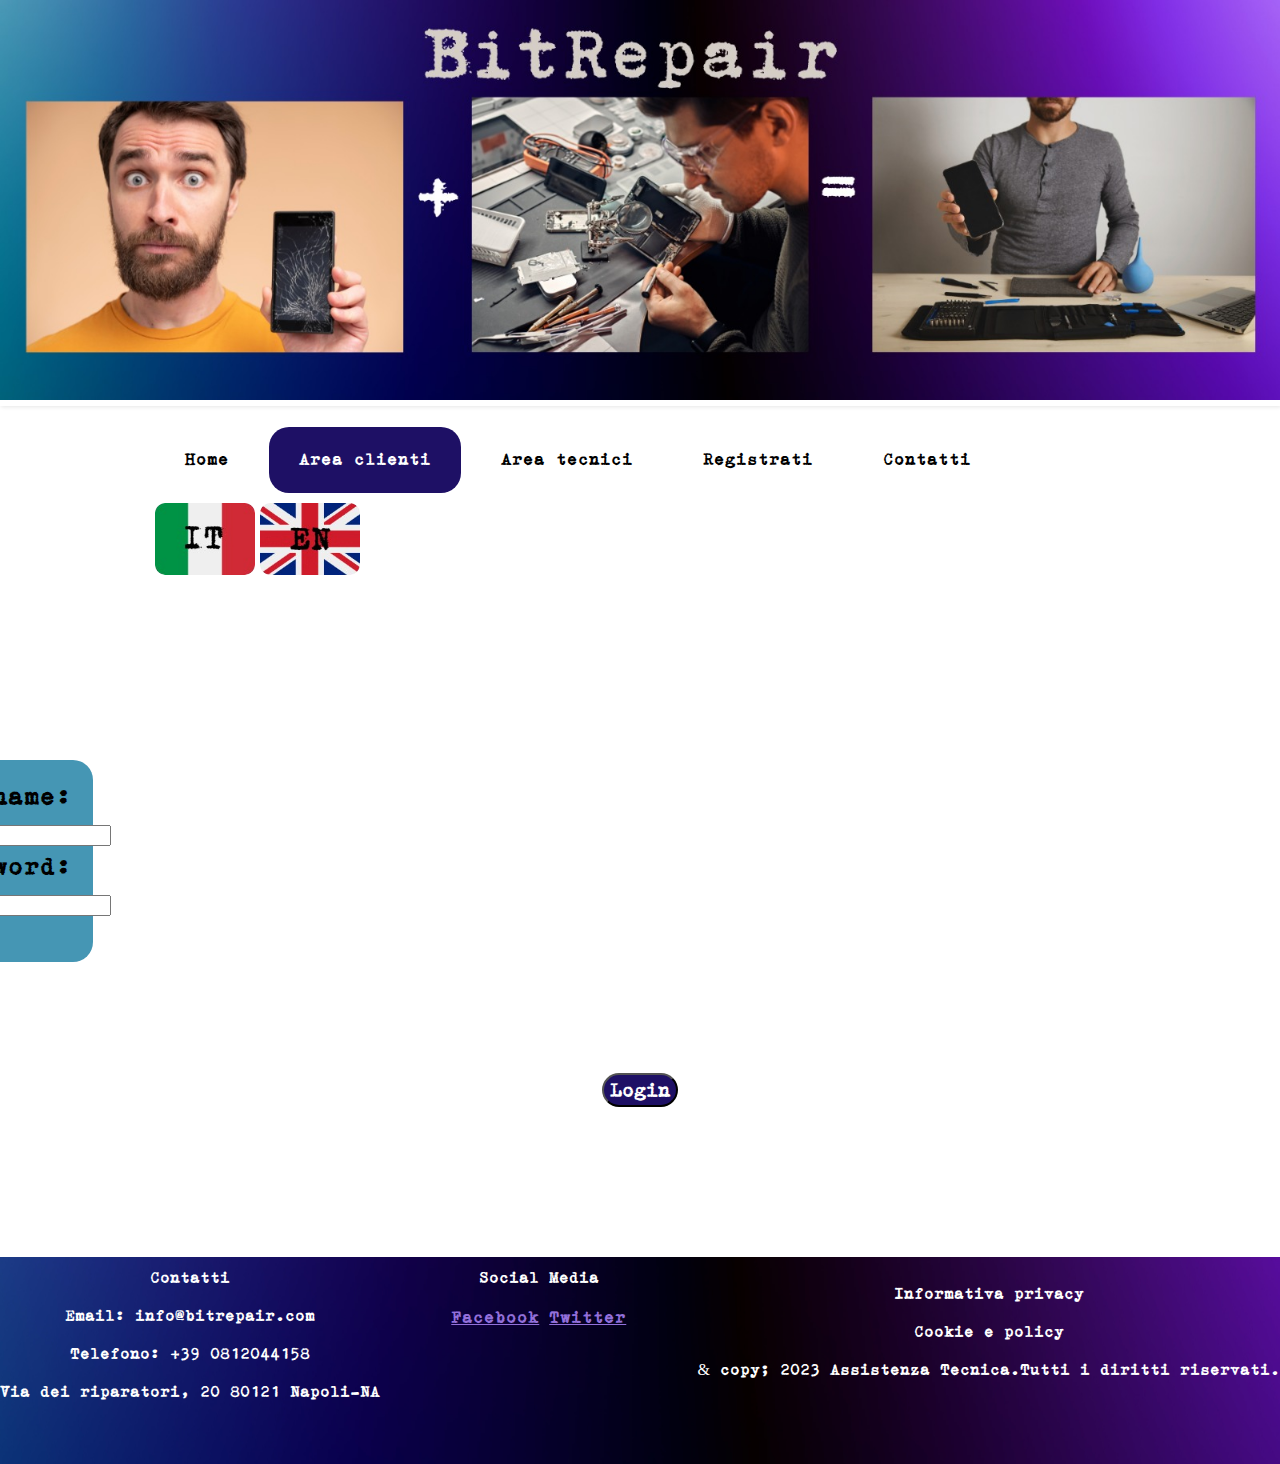
<file: centro assistenza tecnico  11-12/autenticazioneClienti.html>
<!DOCTYPE html>
<html lang="en" xmlns="http://www.w3.org/1999/xhtml">
<head>
    <meta charset="utf-8" />
    <meta name="viewport" content="width=device-width, initial-scale=1.0" />
    <meta name="description" content="una breve descrizione del contenuto pagina" /> <!--metatag descrizione per essere meglio trovato-->
    <meta name="keywords" content="informatica, programmazione, keywords pertinenti" /> <!--metatag per keywords ricerche, spider legge anche il resto del sito-->
    <meta name="author" content="classe di bitcamp" /> <!--autore sito-->
    <meta name="robots" content="index,follow" /> <!--tag che parla direttament:index per essere ndicizzato no index per non essere indicizzati. follow per scandagliare sito nofollow per nno far controllare sito-->
    <meta name="revisit-after" content="7 days" /> <!--ogni quanto devono ripassare spier per news-->
    <meta name="language" content="it" id="language-meta" /> <!--lingua sito-->
    <meta name="generator" content="visual studio" /> <!--sapere come è stato creato sito-->
    <title>Pagina di autenticazione</title> <!--perché2 titoli???-->    
    <link rel="stylesheet" type="text/css" href="StyleSheet1.css">
</head>

<body>

    <!--i vari data-translate-key che vedete su ogni riga, servono solo per la traduzione, non inficiano sul css o sulle function di javascript-->
    <header class="header">

        <a href="homepage.html"> <img src="backNav.jpeg" class="imgNavbar" /> </a>

        <input class="menu-btn" id="menu-btn" type="checkbox" />
        <label class="menu-icon" for="menu-btn">
            <span class="nav-icon"></span>
        </label> <!--for fa riferimento a id input-->

        <ul class="menu">

            <li> <a class="navbarElements" href="homepage.html" data-translate-key="home">Home</a> </li>
            <li> <a class="navbarElements" style="background-color: #1E1065;color:white;" href="autenticazioneClienti.html" data-translate-key="areaClienti"> Area clienti</a> </li>
            <li> <a class="navbarElements" href="autenticazioneTecnici.html" data-translate-key="areaTecnici"> Area tecnici</a> </li>
            <li> <a class="navbarElements" href="gestioneAnagraficaDellaClientela.html" data-translate-key="registrati"> Registrati</a> </li>
            <li> <a class="navbarElements" href="contatti.html" data-translate-key="contatti"> Contatti</a> </li>
            <li class="bandiere" id="language-selector">
                <button class="itCss" data-lang="it"> <img class="buttonImg" src="bandItaliana.jpg" /></button>
                <button class="enCss" data-lang="en"> <img class="buttonImg" src="bandInglese.jpg" /></button>
            </li>
        </ul>

    </header>

    <br />
    <br />
    <br />
    <br />
    <br />
    <br />
    <!-- commentato per manteere vecchio codice
    <div class="container" align="center">

    <h3>LOGIN</h3>
    <div class="form">
        <form id="form">
            <div class="formGroup">
                <label for="username">Username: </label>
                <input type="text" class="form-control" id="username">
            </div>
            <div class="formGroup">
                <label for="password">Password: </label>
                <input type="password" class="form-control" id="password">
            </div>
            <p id="outputLogin"></p>
        </form>
    </div>
    </div>-->
    <div class="bunker">

        <div class="image-block">
            <div>
                <br /><br /><br />
            </div>
            <div>
                
                <div>
                    <form id="form" class="aCT">
                        <div class="formGroup">
                            <label for="username">Username: </label>
                            <input type="text" class="form-control" id="username">
                        </div>
                        <div class="formGroup">
                            <label for="password">Password: </label>
                            <input type="password" class="form-control" id="password">
                        </div>
                        <p id="outputLogin"></p>
                        <p id="output2"></p>

                    </form>
                </div>
                <div>

                </div>
            </div>
        </div>


    </div>

    <div align="center">
        <button class="pulsante" onclick="login()">Login</button>
    </div>

    <footer class="footer">
        <!--c:tolta la classe footerElements-->

        <div class="textFooter">
            <!--c:aggiunta la classe text footer per prova -->
            <h9 class="scritteFooter" data-translate-key="h9"><strong>Contatti</strong></h9> <!--c: cambiato da h4 a h9-->
            <p class="scritteFooter" data-translate-key="p1">Email:info@bitrepair.com</p> <!--cambiati dati nel foote-->
            <p class="scritteFooter" data-translate-key="p2">Telefono: +39 0812044158</p>
            <p class="scritteFooter" data-translate-key="p3">Via  dei riparatori, 20 80121 Napoli-NA</p>

        </div>

        <div class="textFooter">
            <!--c:aggiunta la classe text footer per prova -->
            <h9 class="scritteFooter" data-translate-key="h9bis"><strong>Social Media</strong></h9>
            <p><a href="https://www.facebook.com/BitRepair" style="color:mediumpurple;">Facebook</a> <a href="https://twitter.com/BitRepair" style="color:mediumpurple;">Twitter</a></p>
        </div>
        <div class="bottom-text">
            <p class="scritteFooter" data-translate-key="p5">Informativa privacy</p> <!--c:aggiunto-->
            <p class="scritteFooter" data-translate-key="p6">Cookie e policy</p> <!--c:aggiunto-->
            <p class="scritteFooter" data-translate-key="p7">&copy; 2023 Assistenza Tecnica. Tutti i diritti riservati.</p>
        </div>

    </footer>



    <script>
        const utenti = [
            { username: "admin", password: "admin" },
            { username: "francesco", password: "francesco" },
            { username: "sabrina", password: "sabrina" },
            { username: "corinne", password: "corinne" },
            { username: "luca", password: "luca" },
            { username: "joseph", password: "joseph" },
            { username: "salvatore", password: "salvatore" },
            { username: "franklin", password: "franklin" }
        ];
        function login() {
            const username = document.getElementById("username").value;
            const password = document.getElementById("password").value;
            const utenteTrovato = utenti.find(utente => utente.username === username && utente.password === password);
            const outputLoginElement = document.getElementById("outputLogin");



            if (utenteTrovato) {
                //credenziali corrette, effettua accesso
                outputLoginElement.textContent = translations[document.documentElement.lang].loginSuccess;
                testo = "ciao";
                const testoCodificato = encodeURIComponent(testo);
                const urlDestinazione = "presaInCarico.html?testo=" + testoCodificato;

                setTimeout(function () { window.location.href = urlDestinazione; }, 2000);

            } else {
                // Credenziali errate
                outputLoginElement.innerHTML = translations[document.documentElement.lang].loginError;
                // Aggiungi l'evento click al link "Registrati" in modo sicuro
                const registerLink = outputLoginElement.querySelector('a');
                if (registerLink) {
                    registerLink.addEventListener('click', function (event) {
                        // Implementa l'azione desiderata quando viene cliccato il link "Registrati"
                        // Ad esempio, puoi reindirizzare l'utente alla pagina di registrazione
                        event.preventDefault();
                        window.location.href = "gestioneAnagraficaDellaClientela.html"; // Modifica con l'URL della pagina di registrazione
                    });
                }
            }

        }


        //questo è per tutta la parte delle traduzioni. Inizia qui ....
        // Contenuto delle traduzioni...una volta impostato questo possiamo fare anche più lingue volendo
        const translations = {
            it: {//qui metto tutte le scritte che vanno tradotte, richiamandole con il valore inserito nel data-translate-key
                home: "Home",
                contatti: "Contatti",
                registrati: "Registrati",
                areaClienti: "Area clienti",
                areaTecnici: "Area tecnici",
                h9: "Contatti",
                p1: "Email: info@bitrepair.com",
                p2: "Telefono: +39 0812044158",
                p3: "Via  dei riparatori, 20 80121 Napoli-NA",
                h9bis: "Social Media",
                p5: "Informativa privacy",
                p6: "Cookie e policy",
                p7: "& copy; 2023 Assistenza Tecnica.Tutti i diritti riservati.",
                loginSuccess: "Credenziali corrette!",
                loginError: "Credenziali errate! <p style='display: inline; color: red'><a href='Gestione anagrafica della clientela.html'>Registrati</a></p>",



                // Altri testi in italiano
            },

            en: {//qui richiamo gli stessi data-translate-key di sopra, cambiando il contenuto nella lingua di interesse
                home: "Home",
                contatti: "Contact",
                registrati: "Sign it",
                areaClienti: "Customer area",
                areaTecnici: "Technical Area",
                h9: "Contact",
                p1: "Email: info@bitrepair.com",
                p2: "Telephone: +39 0812044158",
                p3: "Via  dei riparatori, 20 80121 Napoli-NA",
                h9bis: "Social Media",
                p5: "Privacy",
                p6: "Cookie and policy",
                p7: "& copy; 2023 Technical Support. All rights reserved.",
                loginSuccess: "Credentials correct!",
                loginError: "Incorrect credentials! <p style='display: inline; color: red'><a href='Gestione anagrafica della clientela.html'>Sign up</a></p>",

                // Altri testi in inglese
            },
            // Altre lingue se necessario


        };

        // Funzione per cambiare la lingua
        function changeLanguage(lang) {//per ogni class che devo richiamare, va creata una nuova const e quindi una funzione forEach per ogni const,altrimenti non funziona
            const navs = document.querySelectorAll('.navbarElements');
            const elements = document.querySelectorAll('.scritte');
            const footers = document.querySelectorAll('.scritteFooter');

            navs.forEach(nav => {
                const key = nav.getAttribute('data-translate-key');
                nav.innerText = translations[lang][key];
            });

            elements.forEach(element => {
                const key = element.getAttribute('data-translate-key');
                element.innerText = translations[lang][key];
            });
            footers.forEach(footer => {
                const key = footer.getAttribute('data-translate-key');
                footer.innerText = translations[lang][key];
            });

            // Aggiorna l'attributo lang sull'elemento HTML
            document.documentElement.lang = lang;
            // Imposta il cookie con la lingua selezionata
            document.cookie = `language=${lang}`;
        }
        // Inizializza la lingua all'avvio, leggendo il cookie
        const savedLanguage = document.cookie.replace(/(?:(?:^|.*;\s*)language\s*=\s*([^;]*).*$)|^.*$/, '$1');
        changeLanguage(savedLanguage || 'it');

        // Aggiungi un gestore di eventi per il selettore di lingua
        const languageSelector = document.getElementById('language-selector');
        languageSelector.addEventListener('click', (event) => {
            if (event.target.tagName === 'BUTTON') {
                const lang = event.target.getAttribute('data-lang');
                changeLanguage(lang);
            }
        });


    </script>






</body>




</html>
</file>
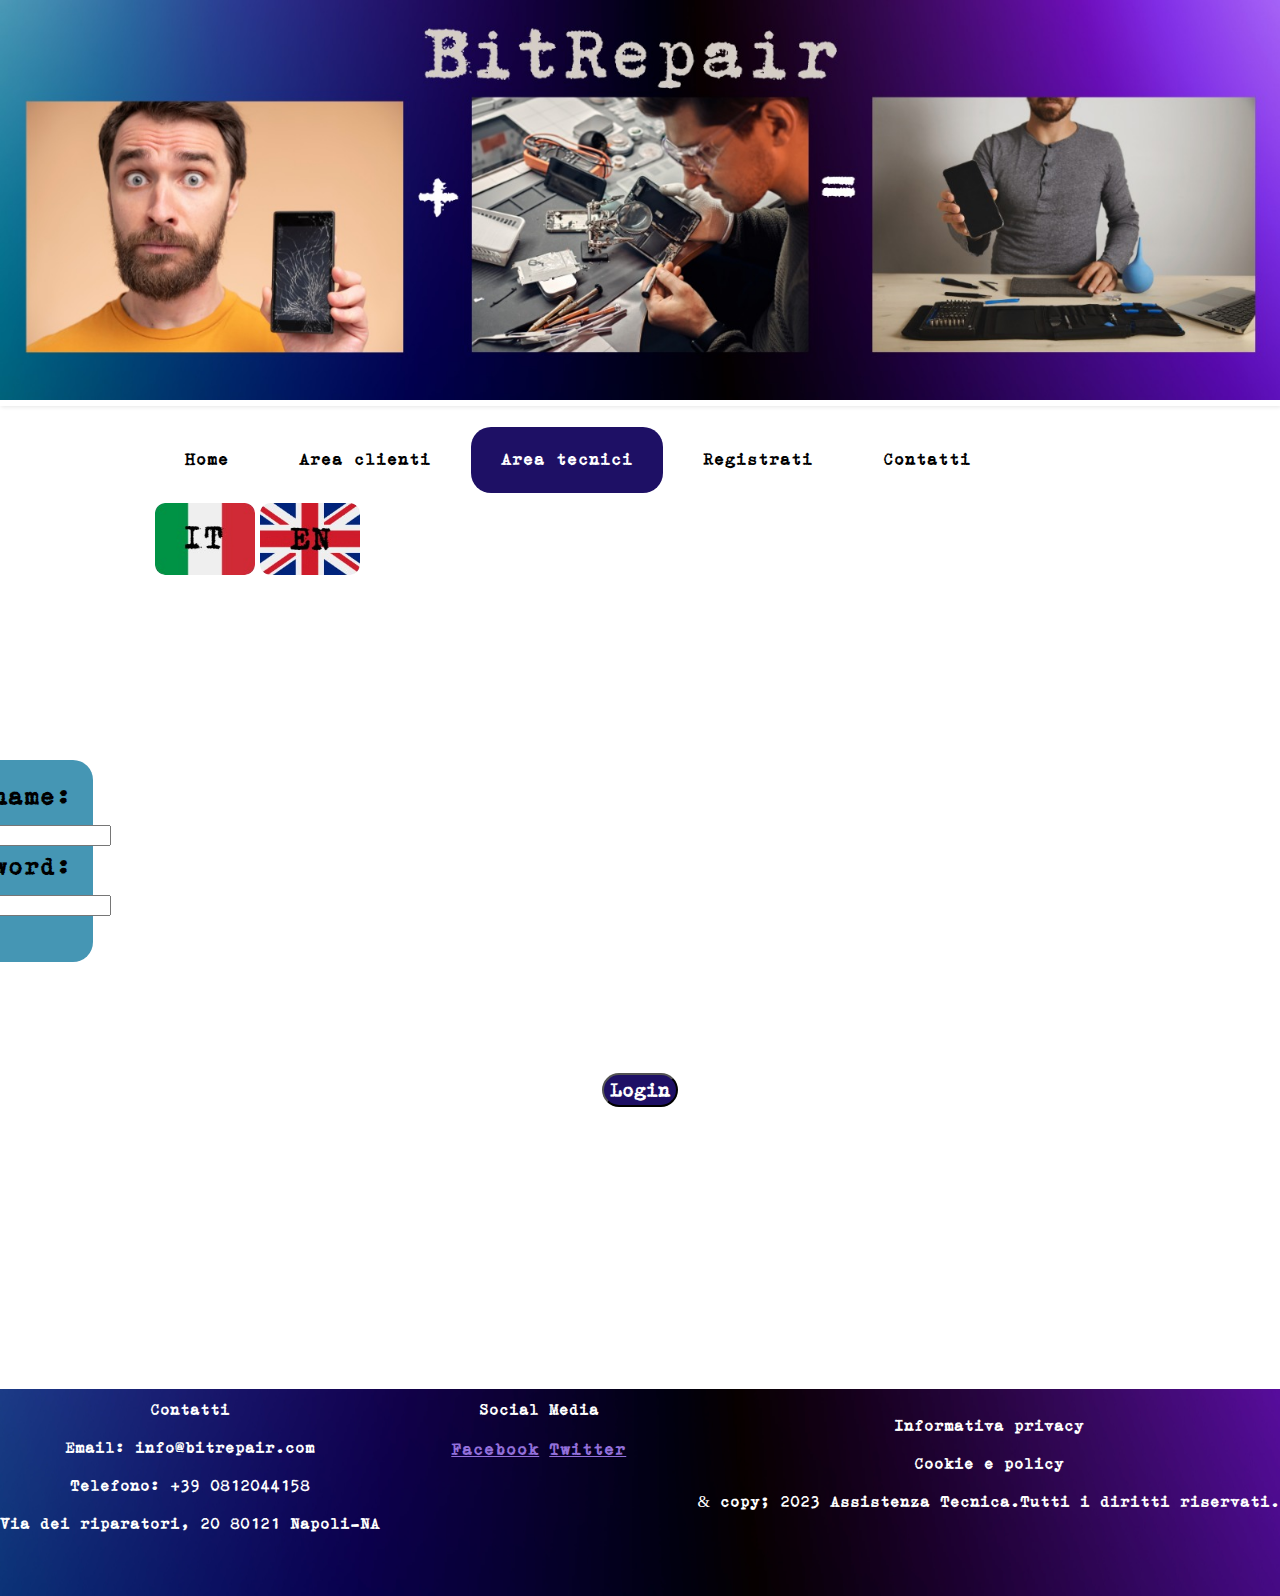
<file: centro assistenza tecnico  11-12/autenticazioneTecnici.html>
<!DOCTYPE html>
<html lang="en" xmlns="http://www.w3.org/1999/xhtml">
<head>
    <meta charset="utf-8" />
    <meta name="viewport" content="width=device-width, initial-scale=1.0" />
    <meta name="description" content="una breve descrizione del contenuto pagina" /> <!--metatag descrizione per essere meglio trovato-->
    <meta name="keywords" content="informatica, programmazione, keywords pertinenti" /> <!--metatag per keywords ricerche, spider legge anche il resto del sito-->
    <meta name="author" content="classe di bitcamp" /> <!--autore sito-->
    <meta name="robots" content="index,follow" /> <!--tag che parla direttament:index per essere ndicizzato no index per non essere indicizzati. follow per scandagliare sito nofollow per nno far controllare sito-->
    <meta name="revisit-after" content="7 days" /> <!--ogni quanto devono ripassare spier per news-->
    <meta name="language" content="it" id="language-meta" /> <!--lingua sito-->
    <meta name="generator" content="visual studio" /> <!--sapere come è stato creato sito-->
    <title>Pagina di autenticazione</title>    
    <link rel="stylesheet" type="text/css" href="StyleSheet1.css">
</head>

<body>



    <!--i vari data-translate-key che vedete su ogni riga, servono solo per la traduzione, non inficiano sul css o sulle function di javascript-->
    <header class="header">

        <a href="homepage.html"> <img src="backNav.jpeg" class="imgNavbar" /> </a>

        <input class="menu-btn" id="menu-btn" type="checkbox" />
        <label class="menu-icon" for="menu-btn">
            <span class="nav-icon"></span>
        </label> <!--for fa riferimento a id input-->

        <ul class="menu">
            <li> <a class="navbarElements" href="homepage.html" data-translate-key="home">Home</a> </li>
            <li> <a class="navbarElements" href="autenticazioneClienti.html" data-translate-key="areaClienti"> Area clienti</a> </li>
            <li> <a class="navbarElements" style="background-color: #1E1065;color:white;" href="autenticazioneTecnici.html" data-translate-key="areaTecnici"> Area tecnici</a> </li>
            <li> <a class="navbarElements" href="gestioneAnagraficaDellaClientela.html" data-translate-key="registrati"> Registrati</a> </li>
            <li> <a class="navbarElements" href="contatti.html" data-translate-key="contatti"> Contatti</a> </li>
            <li class="bandiere" id="language-selector">
                <button class="itCss" data-lang="it"> <img class="buttonImg" src="bandItaliana.jpg" /></button>
                <button class="enCss" data-lang="en"> <img class="buttonImg" src="bandInglese.jpg" /></button>
            </li>
        </ul>

    </header>

    <br />
    <br />
    <br />
    <br />
    <br />
    <br />

    <!--<div class="container">     Sabrina 10 dicembre:metto la vecchia impostazione come commento in modo che non me lo trovo cancellato 
                                     nel caso serve tornare come prima....   
        <h3>LOGIN</h3>
        <div class="form">
            <form id="form">
                <div class="formGroup">
                    <label for="username">Username: </label>
                    <input type="text" class="form-control" id="username">
                </div>
                <div class="formGroup">
                    <label for="password">Password: </label>
                    <input type="password" class="form-control" id="password">
                </div>
                <p id="outputLogin"></p>
                <p id="output2"></p>

            </form>-->
    
    <div class="bunker">
        
        <div class="image-block">
            <div> 
                <br/><br /><br />
            </div>
            <div>
                
                <div>
                    <form id="form" class="aCT">
                        <div class="formGroup">
                            <label for="username">Username: </label>
                            <input type="text" class="form-control" id="username">
                        </div>
                        <div class="formGroup">
                            <label for="password">Password: </label>
                            <input type="password" class="form-control" id="password">
                        </div>
                        <p id="outputLogin"></p>
                        <p id="output2"></p>

                    </form>
                </div>
                <div>

                </div>
            </div>
    </div>


    </div>
    
    <div align="center">
        <button class="pulsante" onclick="login()">Login</button>
    </div>

    <br />
    <br />
    <br />
    <br />
    <br />
    <br />


    <footer class="footer">
        <!--c:tolta la classe footerElements-->

        <div class="textFooter">
            <!--c:aggiunta la classe text footer per prova -->
            <h9 class="scritteFooter" data-translate-key="h9"><strong>Contatti</strong></h9> <!--c: cambiato da h4 a h9-->
            <p class="scritteFooter" data-translate-key="p1">Email:info@bitrepair.com</p> <!--cambiati dati nel foote-->
            <p class="scritteFooter" data-translate-key="p2">Telefono: +39 0812044158</p>
            <p class="scritteFooter" data-translate-key="p3">Via  dei riparatori, 20 80121 Napoli-NA</p>

        </div>

        <div class="textFooter">
            <!--c:aggiunta la classe text footer per prova -->
            <h9 class="scritteFooter" data-translate-key="h9bis"><strong>Social Media</strong></h9>
            <p><a href="https://www.facebook.com/BitRepair" style="color:mediumpurple;">Facebook</a> <a href="https://twitter.com/BitRepair" style="color:mediumpurple;">Twitter</a></p>
        </div>
        <div class="bottom-text">
            <p class="scritteFooter" data-translate-key="p5">Informativa privacy</p> <!--c:aggiunto-->
            <p class="scritteFooter" data-translate-key="p6">Cookie e policy</p> <!--c:aggiunto-->
            <p class="scritteFooter" data-translate-key="p7">&copy; 2023 Assistenza Tecnica. Tutti i diritti riservati.</p>
        </div>

    </footer>

    <script>
        const tecnici = [
            { username: "admin", password: "admin" },
            { username: "francesco", password: "francesco" },
            { username: "sabrina", password: "sabrina" },
            { username: "corinne", password: "corinne" },
            { username: "luca", password: "luca" },
            { username: "joseph", password: "joseph" },
            { username: "salvatore", password: "salvatore" },
            { username: "franklin", password: "franklin" }
        ];


        function login() {
            const username = document.getElementById("username").value;
            const password = document.getElementById("password").value;
            const utenteTrovato = tecnici.find(utente => utente.username === username && utente.password === password);
            const outputLoginElement = document.getElementById("outputLogin");



            if (utenteTrovato) {
                //credenziali corrette, effettua accesso
                outputLoginElement.textContent = translations[document.documentElement.lang].loginSuccess;

                categoriaUtente = 'tecnico'; // variabile che identifica la tipologia di user che ha effettuato l'accesso
                // se tecnico la pagina2 mostrera' se cliente invece mostrera' quello che puo' vedere il cliente
                var arraiUtenti = new Array;
                arraiUtenti.push(username);
                testo = arraiUtenti.toString()
                const testoCodificato = encodeURIComponent(testo);// mettere cosa vogliamo passare all'altra pagina

                const urlDestinazione = "gestioneRiparazioni.html?testo=" + testoCodificato;

                setTimeout(function () { window.location.href = urlDestinazione; }, 2000);



            } else {
                // Credenziali errate
                outputLoginElement.innerHTML = translations[document.documentElement.lang].loginError;
                // Aggiungi l'evento click al link "Registrati" in modo sicuro
                const registerLink = outputLoginElement.querySelector('a');
                if (registerLink) {
                    registerLink.addEventListener('click', function (event) {
                        // Implementa l'azione desiderata quando viene cliccato il link "Registrati"
                        // Ad esempio, puoi reindirizzare l'utente alla pagina di registrazione
                        event.preventDefault();
                        window.location.href = "gestioneAnagraficaDellaClientela.html"; // Modifica con l'URL della pagina di registrazione
                    });
                }
            }
        }


        //questo è per tutta la parte delle traduzioni. Inizia qui ....
        // Contenuto delle traduzioni...una volta impostato questo possiamo fare anche più lingue volendo
        const translations = {
            it: {//qui metto tutte le scritte che vanno tradotte, richiamandole con il valore inserito nel data-translate-key
                home: "Home",
                contatti: "Contatti",
                registrati: "Registrati",
                areaClienti: "Area clienti",
                areaTecnici: "Area tecnici",
                h9: "Contatti",
                p1: "Email: info@bitrepair.com",
                p2: "Telefono: +39 0812044158",
                p3: "Via  dei riparatori, 20 80121 Napoli-NA",
                h9bis: "Social Media",
                p5: "Informativa privacy",
                p6: "Cookie e policy",
                p7: "& copy; 2023 Assistenza Tecnica.Tutti i diritti riservati.",
                loginSuccess: "Credenziali corrette! A breve sarai indirizzato alla pagina web.",
                loginError: "Credenziali errate! <p style='display: inline; color: red'><a href='Gestione anagrafica della clientela.html'>Registrati</a></p>",




                // Altri testi in italiano
            },

            en: {//qui richiamo gli stessi data-translate-key di sopra, cambiando il contenuto nella lingua di interesse
                home: "Home",
                contatti: "Contact",
                registrati: "Sign it",
                areaClienti: "Customer area",
                areaTecnici: "Technical Area",
                h9: "Contact",
                p1: "Email: info@bitrepair.com",
                p2: "Telephone: +39 0812044158",
                p3: "Via  dei riparatori, 20 80121 Napoli-NA",
                h9bis: "Social Media",
                p5: "Privacy",
                p6: "Cookie and policy",
                p7: "& copy; 2023 Technical Support. All rights reserved.",
                loginSuccess: "Credentials correct! You will be redirected to the web page shortly.",
                loginError: "Incorrect credentials! <p style='display: inline; color: red'><a href='Gestione anagrafica della clientela.html'>Sign up</a></p>",

                // Altri testi in inglese
            },
            // Altre lingue se necessario


        };

        // Funzione per cambiare la lingua
        function changeLanguage(lang) {//per ogni class che devo richiamare, va creata una nuova const e quindi una funzione forEach per ogni const,altrimenti non funziona
            const navs = document.querySelectorAll('.navbarElements');
            const elements = document.querySelectorAll('.scritte');
            const footers = document.querySelectorAll('.scritteFooter');

            navs.forEach(nav => {
                const key = nav.getAttribute('data-translate-key');
                nav.innerText = translations[lang][key];
            });

            elements.forEach(element => {
                const key = element.getAttribute('data-translate-key');
                element.innerText = translations[lang][key];
            });
            footers.forEach(footer => {
                const key = footer.getAttribute('data-translate-key');
                footer.innerText = translations[lang][key];
            });

            // Aggiorna l'attributo lang sull'elemento HTML
            document.documentElement.lang = lang;
            // Imposta il cookie con la lingua selezionata
            document.cookie = `language=${lang}`;
        }
        // Inizializza la lingua all'avvio, leggendo il cookie
        const savedLanguage = document.cookie.replace(/(?:(?:^|.*;\s*)language\s*=\s*([^;]*).*$)|^.*$/, '$1');
        changeLanguage(savedLanguage || 'it');

        // Aggiungi un gestore di eventi per il selettore di lingua
        const languageSelector = document.getElementById('language-selector');
        languageSelector.addEventListener('click', (event) => {
            if (event.target.tagName === 'BUTTON') {
                const lang = event.target.getAttribute('data-lang');
                changeLanguage(lang);
            }
        });

    </script>




</body>




</html>
</file>
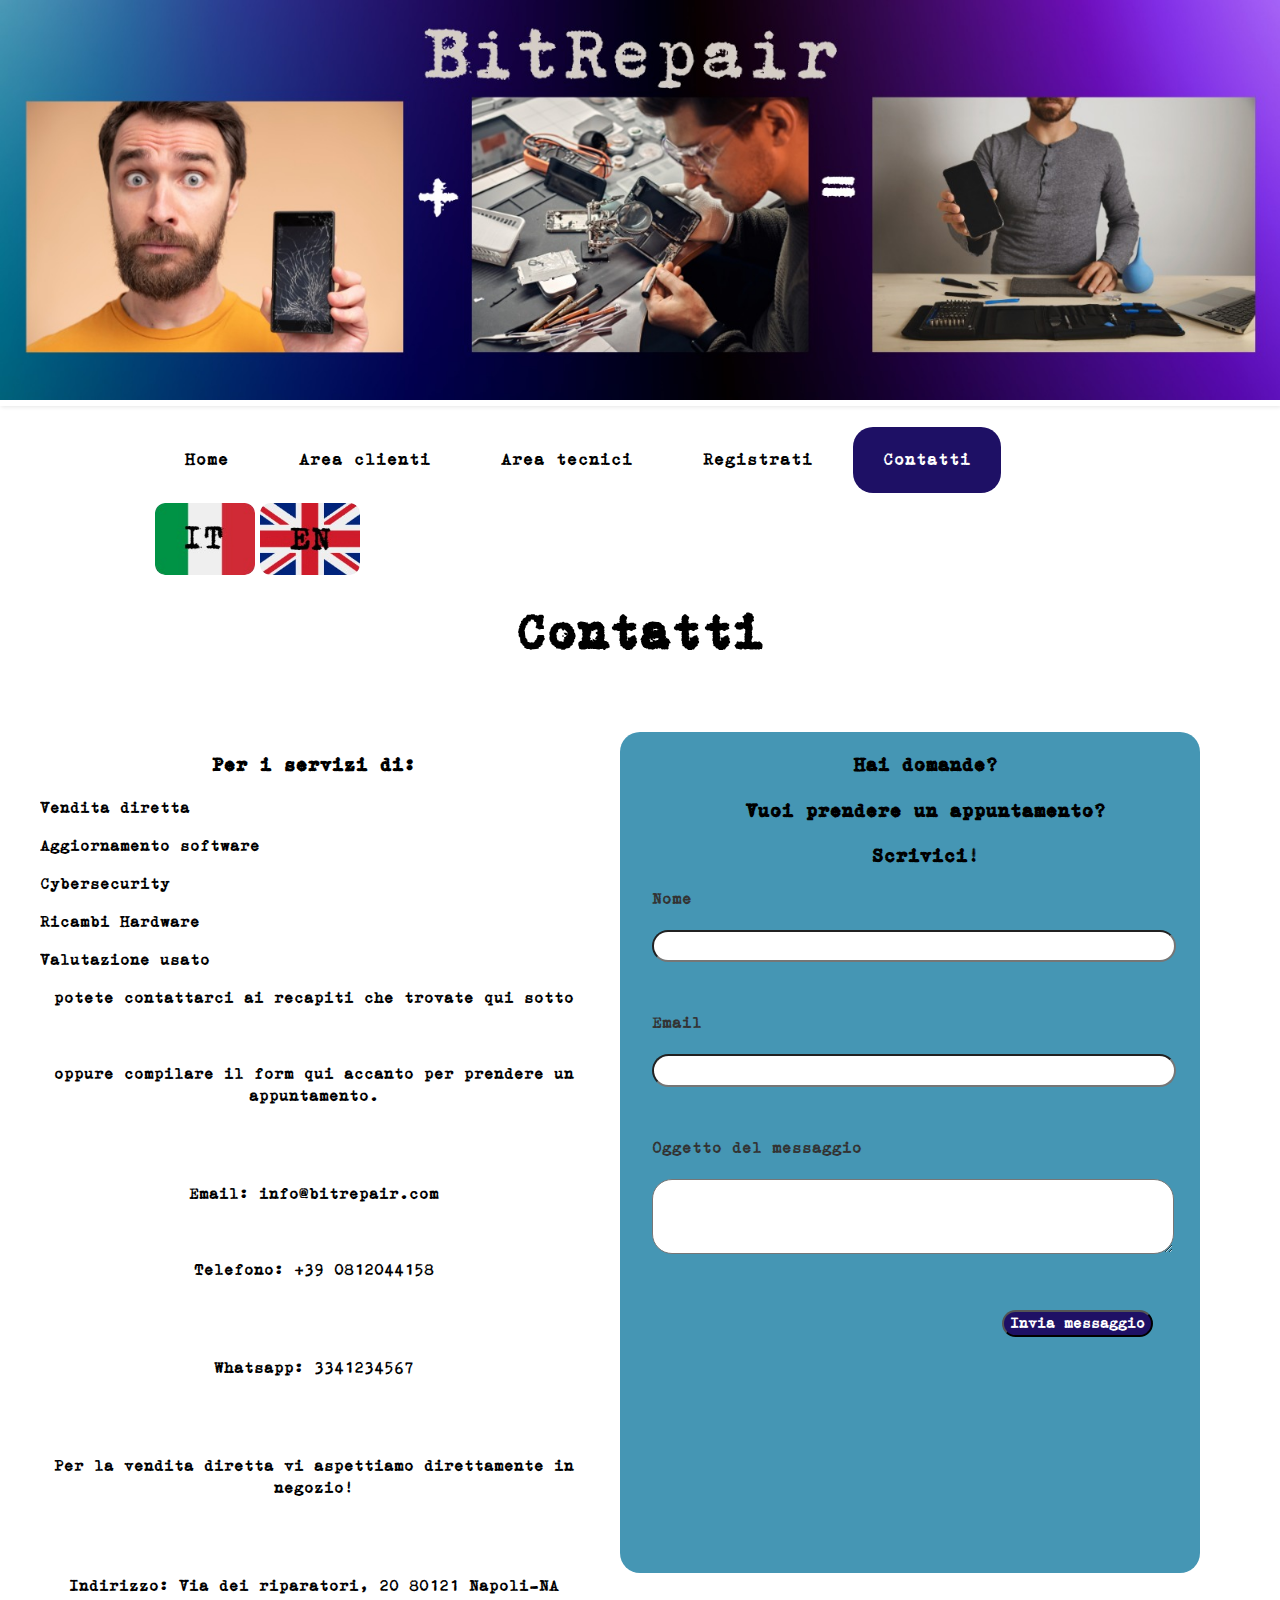
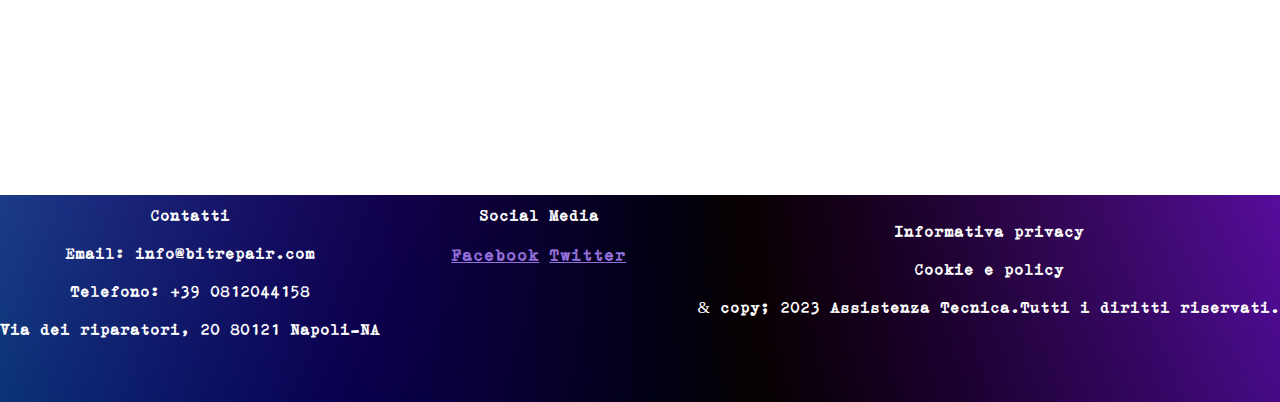
<file: centro assistenza tecnico  11-12/contatti.html>
﻿<!DOCTYPE html>

<html lang="en" xmlns="http://www.w3.org/1999/xhtml">
<head>
    <meta charset="utf-8" />
    <meta name="viewport" content="width=device-width, initial-scale=1.0" />
    <meta name="description" content="una breve descrizione del contenuto pagina" /> <!--metatag descrizione per essere meglio trovato-->
    <meta name="keywords" content="informatica, programmazione, keywords pertinenti" /> <!--metatag per keywords ricerche, spider legge anche il resto del sito-->
    <meta name="author" content="classe di bitcamp" /> <!--autore sito-->
    <meta name="robots" content="index,follow" /> <!--tag che parla direttament:index per essere ndicizzato no index per non essere indicizzati. follow per scandagliare sito nofollow per nno far controllare sito-->
    <meta name="revisit-after" content="7 days" /> <!--ogni quanto devono ripassare spier per news-->
    <meta name="language" content="it" id="language-meta"/> <!--lingua sito-->
    <meta name="generator" content="visual studio" /> <!--sapere come è stato creato sito-->
    <title>Contatti</title>
    <link rel="stylesheet" type="text/css" href="StyleSheet1.css">
</head>
<body>
    <!--i vari data-translate-key che vedete su ogni riga, servono solo per la traduzione, non inficiano sul css o sulle function di javascript-->
    <header class="header">

        <a href="homepage.html"> <img src="backNav.jpeg" class="imgNavbar" /> </a>

        <input class="menu-btn" id="menu-btn" type="checkbox" />
        <label class="menu-icon" for="menu-btn">
            <span class="nav-icon"></span>
        </label> <!--for fa riferimento a id input-->

        <ul class="menu">
            <li> <a class="navbarElements" href="homepage.html" data-translate-key="home">Home</a> </li>
            <li> <a class="navbarElements" href="autenticazioneClienti.html" data-translate-key="areaClienti"> Area clienti</a> </li>
            <li> <a class="navbarElements" href="autenticazioneTecnici.html" data-translate-key="areaTecnici"> Area tecnici</a> </li>
            <li> <a class="navbarElements" href="gestioneAnagraficaDellaClientela.html" data-translate-key="registrati"> Registrati</a> </li>
            <li> <a class="navbarElements" style="background-color: #1E1065;color:white;" href="contatti.html" data-translate-key="contatti"> Contatti</a> </li>
            <li class="bandiere" id="language-selector">
                <button class="itCss" data-lang="it"> <img class="buttonImg" src="bandItaliana.jpg" /></button>
                <button class="enCss" data-lang="en"> <img class="buttonImg" src="bandInglese.jpg" /></button>
            </li>
        </ul>

    </header>
    <br/><br/>

    <div>
        <h1 style="text-align:center;font-size:50px;" class="scritte" data-translate-key="h1Contatti">Contatti</h1> <!--c:data classe per traduzione-->
    </div>

    <div class="contattiServizi">

        <section class="sectionC">

            <div class="contact-info">
                <h3 class="scritte" data-translate-key="h3Servizi">Per i servizi di:</h3> <!--c:data classe per traduzione-->
                <ul class="ulC">
                    <li class="liC" data-translate-key="liC1"><strong>Vendita diretta;</strong></li> <!--c:data classe per traduzione-->
                    <li class="liC" data-translate-key="liC2"><strong>Aggiornamento software;</strong></li> <!--c:data classe per traduzione-->
                    <li class="liC" data-translate-key="liC3"><strong>Cybersecurity;</strong></li> <!--c:data classe per traduzione-->
                    <li class="liC" data-translate-key="liC4"><strong>Ricambi Hardware;</strong></li> <!--c:data classe per traduzione-->
                    <li class="liC" data-translate-key="liC5"><strong>Valutazione usato;</strong></li> <!--c:data classe per traduzione-->
                </ul>
                <p class="scritte" data-translate-key="pC1"> potete contattarci ai recapiti che trovate qui sotto </p> <!--c:data classe per traduzione-->
                <br />
                <p class="scritte" data-translate-key="pC2"> oppure compilare il form qui accanto per prendere un appuntamento. </p> <!--c:data classe per traduzione-->
                <br />
                <br />


                <p class="scritte" data-translate-key="pC3"> <strong>Email:</strong> info@bitrepair.com </p> <br /> <!--c:data classe per traduzione-->
                <p class="scritte" data-translate-key="pC4"> <strong>Telefono:</strong> +39 0812044158</p><br /><br /> <!--c:data classe per traduzione-->
                <p class="scritte" data-translate-key="pC5">  <strong>Whatsapp:</strong>3341234567 </p><br /><br /> <!--c:data classe per traduzione-->
                <p class="scritte" data-translate-key="pC6"> Per la vendita diretta vi aspettiamo direttamente in negozio!</p> <!--c:data classe per traduzione-->
                <br />
                <br />
                <p class="scritte" data-translate-key="pC7"> <strong>Indirizzo:</strong>Via  dei riparatori, 20 80121 Napoli-NA</p> <!--c:data classe per traduzione-->

            </div>
            <div class="contact-form">
                <h3 class="scritte" data-translate-key="h31">Hai domande?</h3> <!--c:data classe per traduzione-->
                <h3 class="scritte" data-translate-key="h32">Vuoi prendere un appuntamento?</h3> <!--c:data classe per traduzione-->
                <h3 class="scritte" data-translate-key="h33">Scrivici!</h3> <!--c:data classe per traduzione-->
                <form action="process-form.php" method="POST">
                    <label class="labelC" data-translate-key="l1" for="name">Nome:</label>  <!--c:data classe per traduzione-->
                    <input class="inputTextC" type="text" id="name" name="name" required>
                    <br />
                    <label class="labelC" data-translate-key="l2" for="email">Email:</label>  <!--c:data classe per traduzione-->
                    <input class="inputTextC" type="email" id="email" name="email" required>
                    <br />
                    <label class="labelC" data-translate-key="l3" for="message">Oggetto del messaggio:</label>  <!--c:data classe per traduzione-->
                    <textarea class="inputTextC" id="message" name="message" rows="4" required></textarea>
                    <br />
                    <div>
                        <button class="pulsanteC" data-translate-key="pulsanteC" onclick="inviaMessaggio()">Invia Messaggio</button>  <!--c:data classe per traduzione-->
                    </div>
                </form>
            </div>
        </section>
    </div>


    <footer class="footer">
        <!--c:tolta la classe footerElements-->

        <div class="textFooter">
            <!--c:aggiunta la classe text footer per prova -->
            <h9 class="scritteFooter" data-translate-key="h9"><strong>Contatti</strong></h9> <!--c: cambiato da h4 a h9-->
            <p class="scritteFooter" data-translate-key="p1">Email:info@bitrepair.com</p> <!--cambiati dati nel footer-->
            <p class="scritteFooter" data-translate-key="p2">Telefono: +39 0812044158</p>
            <p class="scritteFooter" data-translate-key="p3">Via  dei riparatori, 20 80121 Napoli-NA</p>

        </div>

        <div class="textFooter">
            <!--c:aggiunta la classe text footer per prova -->
            <h9 class="scritteFooter" data-translate-key="h9bis"><strong>Social Media</strong></h9>
            <p><a href="https://www.facebook.com/BitRepair" style="color:mediumpurple;">Facebook</a> <a href="https://twitter.com/BitRepair" style="color:mediumpurple;">Twitter</a></p>
        </div>
        <div class="bottom-text">
            <p class="scritteFooter" data-translate-key="p5">Informativa privacy</p> <!--c:aggiunto-->
            <p class="scritteFooter" data-translate-key="p6">Cookie e policy</p> <!--c:aggiunto-->
            <p class="scritteFooter" data-translate-key="p7">&copy; 2023 Assistenza Tecnica. Tutti i diritti riservati.</p>
        </div>
    </footer>

    <script>

        function inviaMessaggio() {
            var name = document.getElementById("name").value;
            var email = document.getElementById("email").value;
            var message = document.getElementById("message").value;

            console.log(name + email + message);

            if (name === "" || email === "" || message === "") { //obbligo di compilazione dei campi di riparazione e di costo
                alert(translations[document.documentElement.lang].compilaAlert);
                return false; //il modulo non viene inviato
            } else {

                var array = [];


                array.push(name);
                array.push(email);
                array.push(message);

                console.log(array);
                alert(translations[document.documentElement.lang].confermaAlert);


            }
        }
        const translations = {
            it: {//qui metto tutte le scritte che vanno tradotte, richiamandole con il valore inserito nel data-translate-key
                home: "Home",
                contatti: "Contatti",
                registrati: "Registrati",
                areaClienti: "Area clienti",
                areaTecnici: "Area tecnici",
                //fatto da Corinne
                h1Contatti: "Contatti",
                h3Servizi: "Per i servizi di:",
                liC1: "Vendita diretta",
                liC2: "Aggiornamento software",
                liC3: "Cybersecurity",
                liC4: "Ricambi Hardware",
                liC5: "Valutazione usato",
                pC1: "potete contattarci ai recapiti che trovate qui sotto",
                pC2: "oppure compilare il form qui accanto per prendere un appuntamento.",
                pC3: "Email: info@bitrepair.com",
                pC4: "Telefono: +39 0812044158",
                pC5: "Whatsapp: 3341234567",
                pC6: "Per la vendita diretta vi aspettiamo direttamente in negozio!",
                pC7: "Indirizzo: Via  dei riparatori, 20 80121 Napoli-NA",
                h31: "Hai domande?",
                h32: "Vuoi prendere un appuntamento?",
                h33: "Scrivici!",
                l1: "Nome",
                l2: "Email",
                l3: "Oggetto del messaggio",
                pulsanteC: "Invia messaggio",

                //footer
                h9: "Contatti",
                p1: "Email: info@bitrepair.com",
                p2: "Telefono: +39 0812044158",
                p3: "Via  dei riparatori, 20 80121 Napoli-NA",
                h9bis: "Social Media",
                p5: "Informativa privacy",
                p6: "Cookie e policy",
                p7: "& copy; 2023 Assistenza Tecnica.Tutti i diritti riservati.",

                //alert
                compilaAlert: "Compila i campi obbligatori prima di inviare",
                confermaAlert: "Abbiamo ricevuto la tua richiesta. Riceverai una risposta quanto prima!",



                // Altri testi in italiano
            },

            en: {//qui richiamo gli stessi data-translate-key di sopra, cambiando il contenuto nella lingua di interesse
                home: "Home",
                contatti: "Contact",
                registrati: "Sign it",
                areaClienti: "Customer area",
                areaTecnici: "Technical Area",

                //fatto da Corinne
                h1Contatti: "Contacts",
                h3Servizi: "For the services of:",
                liC1: "Direct sales",
                liC2: "Software Update",
                liC3: "Cybersecurity",
                liC4: "Hardware Spare Parts",
                liC5: "Second- hand rating",
                pC1: "you can contact us at the contact information below",
                pC2: "or fill out the form next door to make an appointment.",
                pC3: "Email: info@bitrepair.com",
                pC4: "Telephone: +39 0812044158",
                pC5: "Whatsapp: 3341234567",
                pC6: "For direct sales we are waiting for you directly in the store!",
                pC7: "Address: Via  dei riparatori, 20 80121 Napoli-NA",
                h31: "Do you have any questions?",
                h32: "Do you want to make an appointment?",
                h33: "Write to us!",
                l1: "Name",
                l2: "Email",
                l3: "Message Subject.",
                pulsanteC: "Send message",





                //footer
                h9: "Contact",
                p1: "Email: info@bitrepair.com",
                p2: "Telephone: +39 0812044158",
                p3: "Via  dei riparatori, 20 80121 Napoli-NA",
                h9bis: "Social Media",
                p5: "Privacy",
                p6: "Cookie and policy",
                p7: "& copy; 2023 Technical Support. All rights reserved.",

                //alert
                compilaAlert: "Fill in the mandatory fields before sending",
                confermaAlert: "We have received your request. You will receive a response as soon as possible!!",

                // Altri testi in inglese
            },
            // Altre lingue se necessario


        };


        function changeLanguage(lang) {//per ogni class che devo richiamare, va creata una nuova const e quindi una funzione forEach per ogni const,altrimenti non funziona
            const navs = document.querySelectorAll('.navbarElements');
            const elements = document.querySelectorAll('.scritte');
            const elementsliC = document.querySelectorAll('.liC'); //fatto da Corinne
            const elementspulsanteC = document.querySelectorAll('.pulsanteC') //fatto da Corinne
            const elementslabelC = document.querySelectorAll('.labelC');//fatto da Corinne
            const footers = document.querySelectorAll('.scritteFooter');

            navs.forEach(nav => {
                const key = nav.getAttribute('data-translate-key');
                nav.innerText = translations[lang][key];
            });

            elements.forEach(element => {
                const key = element.getAttribute('data-translate-key');
                element.innerText = translations[lang][key];
            });
            elementsliC.forEach(liC => { //fatto da Corinne
                const key = liC.getAttribute('data-translate-key');
                liC.innerText = translations[lang][key];
            });
            elementspulsanteC.forEach(pulsanteC => { //fatto da Corinne
                const key = pulsanteC.getAttribute('data-translate-key');
                pulsanteC.innerText = translations[lang][key];
            });
            elementslabelC.forEach(labelC => { //fatto da Corinne
                const key = labelC.getAttribute('data-translate-key');
                labelC.innerText = translations[lang][key];
            });
            footers.forEach(footer => {
                const key = footer.getAttribute('data-translate-key');
                footer.innerText = translations[lang][key];
            });

            // Aggiorna l'attributo lang sull'elemento HTML
            document.documentElement.lang = lang;

            // Imposta il cookie con la lingua selezionata
            document.cookie = `language=${lang}`;
        }

        // Inizializza la lingua all'avvio, leggendo il cookie
        const savedLanguage = document.cookie.replace(/(?:(?:^|.*;\s*)language\s*=\s*([^;]*).*$)|^.*$/, '$1');
        changeLanguage(savedLanguage || 'it');

        // Aggiungi un gestore di eventi per il selettore di lingua
        const languageSelector = document.getElementById('language-selector');
        languageSelector.addEventListener('click', (event) => {
            if (event.target.tagName === 'BUTTON') {
                const lang = event.target.getAttribute('data-lang');
                changeLanguage(lang);
            }
        });










    </script>
</body>
</html>
</file>
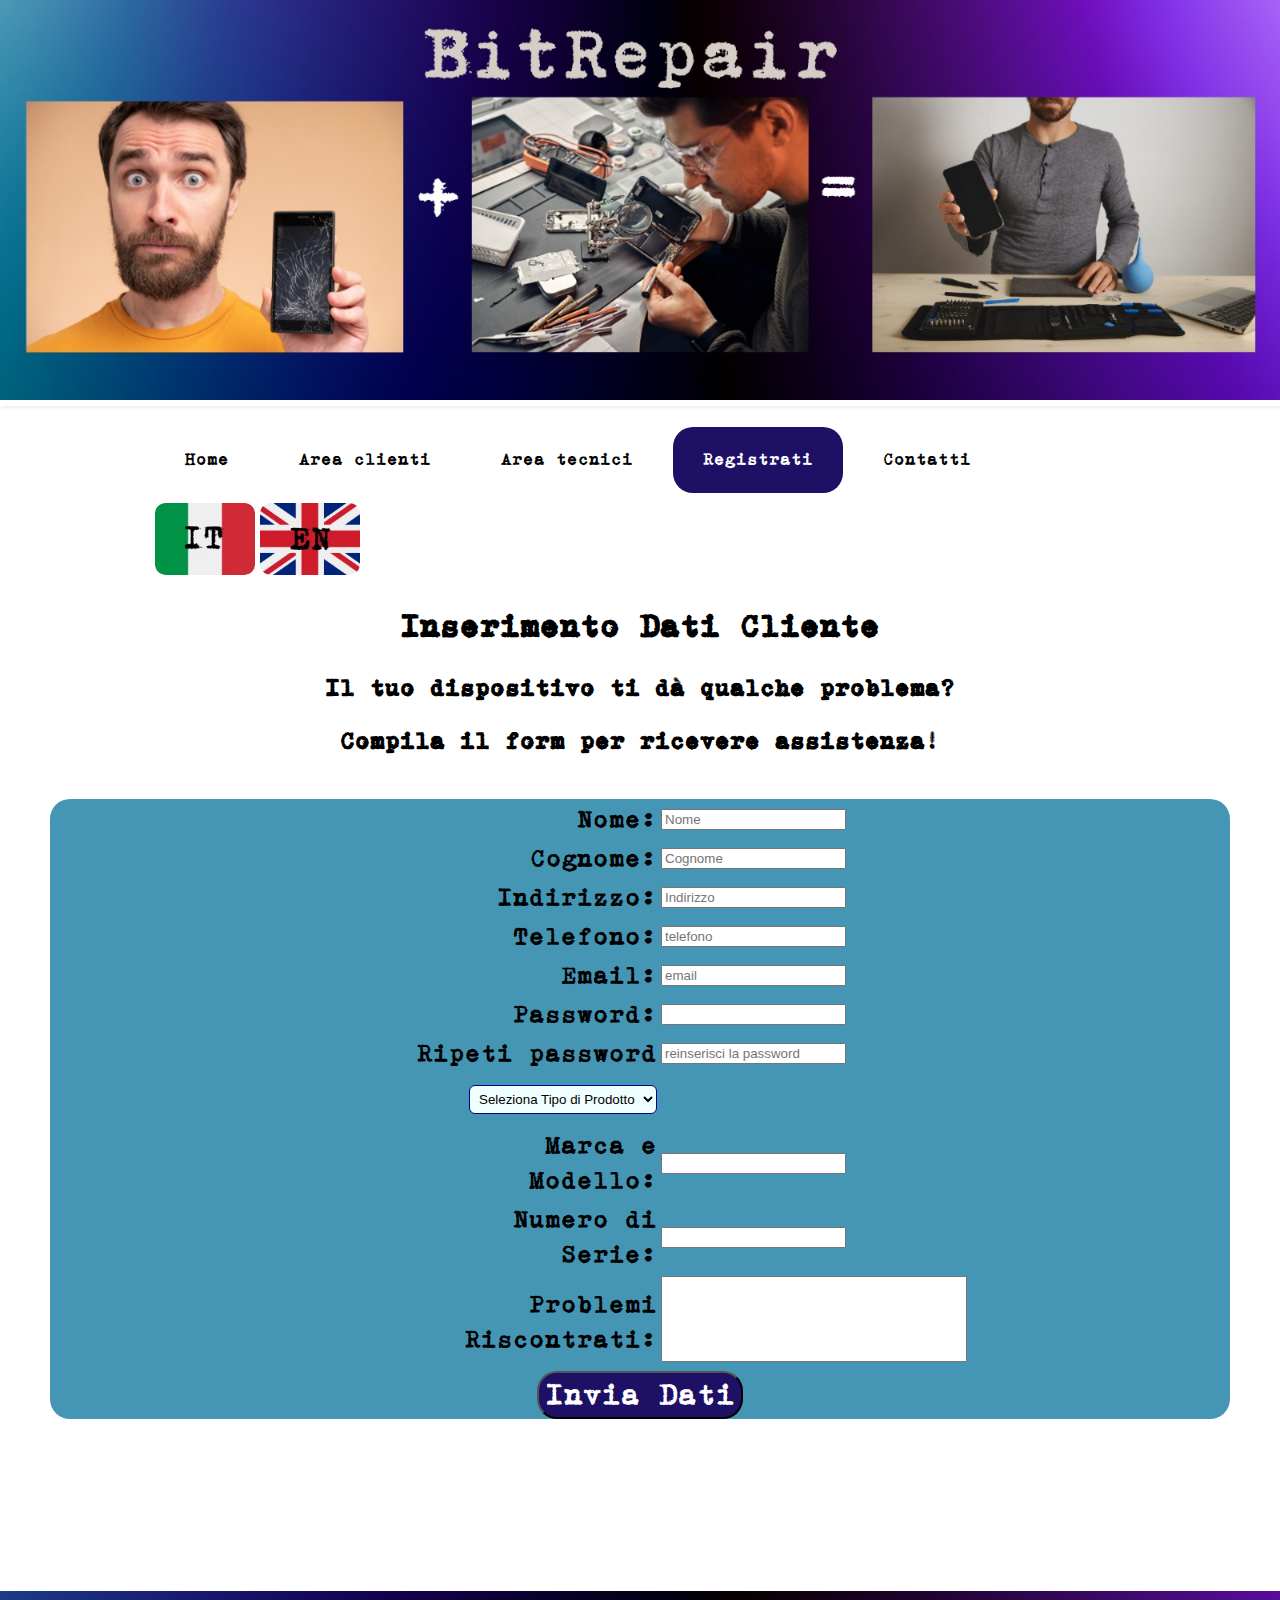
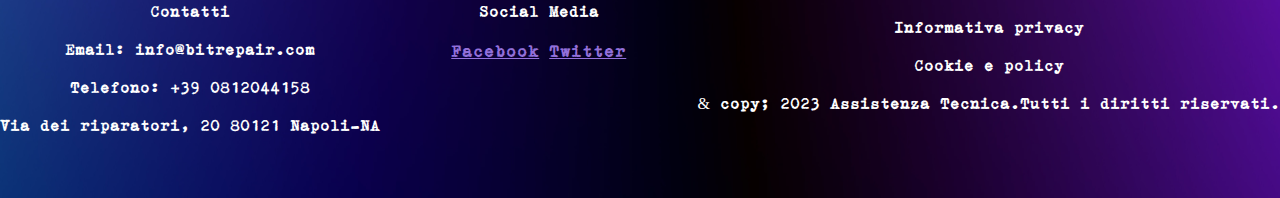
<file: centro assistenza tecnico  11-12/gestioneAnagraficaDellaClientela.html>
﻿<!DOCTYPE html>

<html lang="en" xmlns="http://www.w3.org/1999/xhtml">
<head>
    <meta charset="utf-8" />
    <meta name="viewport" content="width=device-width, initial-scale=1.0" />
    <meta name="description" content="una breve descrizione del contenuto pagina" /> <!--metatag descrizione per essere meglio trovato-->
    <meta name="keywords" content="informatica, programmazione, keywords pertinenti" /> <!--metatag per keywords ricerche, spider legge anche il resto del sito-->
    <meta name="author" content="classe di bitcamp" /> <!--autore sito-->
    <meta name="robots" content="index,follow" /> <!--tag che parla direttament:index per essere ndicizzato no index per non essere indicizzati. follow per scandagliare sito nofollow per nno far controllare sito-->
    <meta name="revisit-after" content="7 days" /> <!--ogni quanto devono ripassare spier per news-->
    <meta name="language" content="it" id="language-meta" /> <!--lingua sito-->
    <meta name="generator" content="visual studio" /> <!--sapere come è stato creato sito-->
    <title>Inserimento dati cliente</title>
    <link rel="stylesheet" type="text/css" href="StyleSheet1.css">
</head>
<body>
    <!--i vari data-translate-key che vedete su ogni riga, servono solo per la traduzione, non inficiano sul css o sulle function di javascript-->
    <header class="header">

        <a href="homepage.html"> <img src="backNav.jpeg" class="imgNavbar" /> </a>

        <input class="menu-btn" id="menu-btn" type="checkbox" />
        <label class="menu-icon" for="menu-btn">
            <span class="nav-icon"></span>
        </label> <!--for fa riferimento a id input-->

        <ul class="menu">

            <li> <a class="navbarElements" href="homepage.html" data-translate-key="home">Home</a> </li>
            <li> <a class="navbarElements" href="autenticazioneClienti.html" data-translate-key="areaClienti"> Area clienti</a> </li>
            <li> <a class="navbarElements" href="autenticazioneTecnici.html" data-translate-key="areaTecnici"> Area tecnici</a> </li>
            <li> <a class="navbarElements" style="background-color: #1E1065;color:white;"href="gestioneAnagraficaDellaClientela.html" data-translate-key="registrati"> Registrati</a> </li>
            <li> <a class="navbarElements" href="contatti.html" data-translate-key="contatti"> Contatti</a> </li>
            <li class="bandiere" id="language-selector">
                <button class="itCss" data-lang="it"> <img class="buttonImg" src="bandItaliana.jpg" /></button>
                <button class="enCss" data-lang="en"> <img class="buttonImg" src="bandInglese.jpg" /></button>
            </li>
        </ul>

    </header>


    <br /><br /><br /><br /><br /><br /><br /><br />
    <div align="center">
        <h1 class="inserimento" data-translate-key="inserimento">Inserimento Dati Cliente</h1> <!--INSERIMENTO DATI CLIENTI-->
        <h2 class="inserimento" data-translate-key="h2"> Il tuo dispositivo ti dà qualche problema? </h2>
        <h2 class="inserimento" data-translate-key="h2bis">Compila il form per ricevere assistenza!</h2>
    </div>
    <br />
    <!--  <div align="center" class="inserimentoClienti">-->
    <form name="invio" class="inserimentoClienti">
        <table style="margin-left: 30%;">
            <tr style="align-items: right inherit;">
                <td style="text-align: right;">
                    <label for="nome" class="form" data-translate-key="nome">Nome:</label>
                </td>
                <td>
                    <input type="text" id="nome" required placeholder="Nome" />
                </td>
            </tr>
            <tr>
                <td style="text-align: right;">
                    <label for="cognome" class="form" data-translate-key="cognome">Cognome:</label>
                </td>
                <td>
                    <input type="text" id="cognome" required placeholder="Cognome" />
                </td>
            </tr>
            <tr>
                <td style="text-align: right;">
                    <label for="indirizzo" class="form" data-translate-key="indirizzo">Indirizzo:</label>
                </td>
                <td>
                    <input type="text" id="indirizzo" required placeholder="Indirizzo" />
                </td>
            </tr>
            <tr>
                <td style="text-align: right;">
                    <label for="telefono" class="form" data-translate-key="telefono">Telefono:</label>
                </td>
                <td>
                    <input type="number" id="telefono" required placeholder="telefono" />
                </td>
            </tr>
            <tr>
                <td style="text-align: right;">
                    <label for="email" class="form" data-translate-key="email">Email:</label>
                </td>
                <td>
                    <input type="email" id="email" required placeholder="email" />
                </td>
            </tr>
            <tr>
                <td style="text-align: right;">
                    <label for="password" class="form" data-translate-key="password">Password:</label>
                </td>
                <td>
                    <input type="password" id="password" required />
                </td>
            </tr>
            <tr>
                <td style="text-align: right; width: 250px;">
                    <label for="passwordconferma" class="form" data-translate-key="ripetipassword">Ripeti Password:</label>
                </td>
                <td>
                    <input type="password" id="confermapassword" required placeholder="reinserisci la password" />
                </td>
            </tr>
            <tr>
                <td style="text-align: right; width: 250px;">
                    <select id="tipoProdotto" style="margin-bottom: 10px;margin-top: 10px;font-family: cursive, sans-serif;outline: 0;
                    background:azure;border: 1px solid darkblue;padding: 5px;border-radius: 6px;font-family:'Trebuchet MS', 'Lucida Sans Unicode', 'Lucida Grande', 'Lucida Sans', Arial, sans-serif;">
                        <option class="selector" value="---" data-translate-key="seleziona">Seleziona Tipo di Prodotto</option>
                        <option class="selector" value="computer" data-translate-key="computer">Computer</option>
                        <option class="selector" value="tablet" data-translate-key="tablet">Tablet</option>
                        <option class="selector" value="smartphone" data-translate-key="smartphone">Smartphone</option>
                        <option class="selector" value="altro" data-translate-key="altro">Altro</option>
                    </select>
                </td>
                <td>
                </td>
            </tr>
            <tr>
                <td style="text-align: right; width: 250px;">
                    <label for="marcaModello" class="form" data-translate-key="marca">Marca e Modello:</label>
                </td>
                <td>
                    <input type="text" id="marcaModello" required />
                </td>
            </tr>
            <tr>
                <td style="text-align: right; width: 250px;">
                    <label for="numeroSerie" class="form" data-translate-key="serie">Numero di Serie:</label>
                </td>
                <td>
                    <input type="text" id="numeroSerie" required />
                </td>
            </tr>
            <tr>
                <td style="text-align: right; width: 250px;">
                    <label for="problemiRiscontrati" class="form" data-translate-key="problema">Problemi Riscontrati</label>
                </td>
                <td>
                    <textarea style="width: 300px; height: 80px; resize: none;" type="text" id="problemiRiscontrati"></textarea>
                </td>
            </tr>
        </table>



        <div align="center">
            <button onclick="inviaDati()" class="buttonAnagrafica" data-translate-key="invia">Invia Dati</button>
        </div>
    </form>
    <br />


    <footer class="footer">
        <!--c:tolta la classe footerElements-->

        <div class="textFooter">
            <!--c:aggiunta la classe text footer per prova -->
            <h9 class="scritteFooter" data-translate-key="h9"><strong>Contatti</strong></h9> <!--c: cambiato da h4 a h9-->
            <p class="scritteFooter" data-translate-key="p1">Email:info@bitrepair.com</p> <!--cambiati dati nel foote-->
            <p class="scritteFooter" data-translate-key="p2">Telefono: +39 0812044158</p>
            <p class="scritteFooter" data-translate-key="p3">Via  dei riparatori, 20 80121 Napoli-NA</p>

        </div>

        <div class="textFooter">
            <!--c:aggiunta la classe text footer per prova -->
            <h9 class="scritteFooter" data-translate-key="h9bis"><strong>Social Media</strong></h9>
            <p><a href="https://www.facebook.com/BitRepair" style="color:mediumpurple;">Facebook</a> <a href="https://twitter.com/BitRepair" style="color:mediumpurple;">Twitter</a></p>
        </div>
        <div class="bottom-text">
            <p class="scritteFooter" data-translate-key="p5">Informativa privacy</p> <!--c:aggiunto-->
            <p class="scritteFooter" data-translate-key="p6">Cookie e policy</p> <!--c:aggiunto-->
            <p class="scritteFooter" data-translate-key="p7">&copy; 2023 Assistenza Tecnica. Tutti i diritti riservati.</p>
        </div>

    </footer>




    <script>
        function inviaDati() {
            //recupera valori inseriti
            var nome = document.getElementById("nome").value;
            var cognome = document.getElementById("cognome").value;
            var indirizzo = document.getElementById("indirizzo").value;
            var telefono = document.getElementById("telefono").value;
            var email = document.getElementById("email").value;
            var password = document.getElementById("password").value;
            var confermapassword = document.getElementById("confermapassword").value;
            var tipoProdotto = document.getElementById("tipoProdotto").value;
            var marcaModello = document.getElementById("marcaModello").value;
            var numeroSerie = document.getElementById("numeroSerie").value;
            var problemiRiscontrati = document.getElementById("problemiRiscontrati").value;

            console.log(nome + cognome + indirizzo + email + password + tipoProdotto + marcaModello + numeroSerie + problemiRiscontrati);
            if ((nome == '') || (nome == "undefined")) {
                alert(translations[document.documentElement.lang].nomeAlert);
                docume.nome.focus();
            } else if ((cognome == '') || (nome == "undefined")) {
                alert(translations[document.documentElement.lang].cognomeAlert);
                docume.nome.focus();
            } else if ((indirizzo == '') || (nome == "undefined")) {
                alert(translations[document.documentElement.lang].indirizzoAlert);
                docume.nome.focus();
            } else if ((email == '') || (nome == "undefined")) {
                alert(translations[document.documentElement.lang].emailAlert);

                docume.nome.focus();
            } else if ((isNaN(telefono)) || (telefono == "") || (telefono == "undefined")) {
                alert(translations[document.documentElement.lang].telefonoAlert);

                document.invio.telefono.value = "";
                document.invio.telefono.focus();
            } else if (password.length < 6 || (password == "") || (password == "undefined")) {
                alert(translations[document.documentElement.lang].passwordAlert);

                document.invio.password.focus();
            } else if ((confermapassword == "") || (confermapassword == "undefined")) {//Effettua il controllo sul campo CONFERMA PASSWORD

                alert(translations[document.documentElement.lang].confermaPasswordAlert);

                document.invio.confermapassword.focus();
                return false;
            } else if (password != confermapassword) {
                alert(translations[document.documentElement.lang].nonCorrispPassAlert);

                document.invio.confermapassword.value = "";
                document.invio.confermapassword.focus();
            } else {
                alert(translations[document.documentElement.lang].grazieMessage);

                document.invio.submit();
                //crea array con elementi cliente
                var array = [];
                array.push(nome);
                array.push(cognome);
                array.push(indirizzo);
                array.push(telefono);
                array.push(email);
                array.push(password);
                array.push(tipoProdotto);
                array.push(marcaModello);
                array.push(numeroSerie);
                array.push(problemiRiscontrati);
                //vogliamo mettere un alert quando premiamo su invia?
                //alert(translations[document.documentElement.lang].grazieMessage);

                //e dopo aver cliccato  ok..vogliamo cancellare i campi ?
                document.getElementById("nome").value = "";
                document.getElementById("cognome").value = "";
                document.getElementById("indirizzo").value = "";
                document.getElementById("email").value = "";
                document.getElementById("telefono").value = "";
                document.getElementById("password").value = "";
                document.getElementById("tipoProdotto").value = "---";
                document.getElementById("marcaModello").value = "";
                document.getElementById("numeroSerie").value = "";
                document.getElementById("problemiRiscontrati").value = "";
            }
        }



        //questo è per tutta la parte delle traduzioni. Inizia qui ....
        // Contenuto delle traduzioni...una volta impostato questo possiamo fare anche più lingue volendo
        const translations = {
            it: {//qui metto tutte le scritte che vanno tradotte, richiamandole con il valore inserito nel data-translate-key
                home: "Home",
                contatti: "Contatti",
                registrati: "Registrati",
                areaClienti: "Area clienti",
                areaTecnici: "Area tecnici",
                nome: "Nome:",
                cognome: "Cognome:",
                indirizzo: "Indirizzo:",
                telefono: "Telefono:",
                ripetipassword: "Ripeti password",
                email: "Email:",
                password: "Password:",
                marca: "Marca e Modello:",
                serie: "Numero di Serie:",
                problema: "Problemi Riscontrati:",
                invia: "Invia Dati",
                h2: "Il tuo dispositivo ti dà qualche problema?",
                h2bis: "Compila il form per ricevere assistenza!",
                inserimento: "Inserimento Dati Cliente",
                seleziona: "Seleziona Tipo di Prodotto",
                computer: "Computer",
                tablet: "Tablet",
                smartphone: "Smartphone",
                altro: "Altro",
                grazieMessage: "GRAZIE! Abbiamo ricevuto la tua richiesta",
                h9: "Contatti",
                p1: "Email: info@bitrepair.com",
                p2: "Telefono: +39 0812044158",
                p3: "Via  dei riparatori, 20 80121 Napoli-NA",
                h9bis: "Social Media",
                p5: "Informativa privacy",
                p6: "Cookie e policy",
                p7: "& copy; 2023 Assistenza Tecnica.Tutti i diritti riservati.",
                nomeAlert: "Devi inserire un nome!",
                cognomeAlert: "Devi inserire un cognome!",
                indirizzoAlert: "Devi inserire un un indirizzo corretto!",
                emailAlert: "Devi inserire una email!",
                telefonoAlert: "Devi inserire il telefono, attenzione deve essere numerico!",
                passwordAlert: "Scegli una password, minimo 6 caratteri",
                confermaPasswordAlert: "Devi confermare la password",
                nonCorrispPassAlert: "Le password non corrispondono.",






                // Altri testi in italiano
            },

            en: {//qui richiamo gli stessi data-translate-key di sopra, cambiando il contenuto nella lingua di interesse
                home: "Home",
                contatti: "Contact",
                registrati: "Sign it",
                areaClienti: "Customer area",
                areaTecnici: "Technical Area",
                nome: "Name:",
                cognome: "Surname:",
                indirizzo: "Address:",
                telefono: "Telephone:",
                ripetipassword: "Repeat password",
                email: "Email:",
                password: "Password:",
                marca: "Brand and Model:",
                serie: "Serial Number:",
                problema: "Problems:",
                invia: "Submit",
                h2: "Is your device giving you any problems?",
                h2bis: "Fill out the form to receive assistance!",
                inserimento: "Customer Data",
                seleziona: "Select",
                computer: "Computer",
                tablet: "Tablet",
                smartphone: "Smartphone",
                altro: "Other",
                grazieMessage: "THANK YOU! We have received your request",
                h9: "Contact",
                p1: "Email: info@bitrepair.com",
                p2: "Telephone: +39 0812044158",
                p3: "Via  dei riparatori, 20 80121 Napoli-NA",
                h9bis: "Social Media",
                p5: "Privacy",
                p6: "Cookie and policy",
                p7: "& copy; 2023 Technical Support. All rights reserved.",
                nomeAlert: "You have to insert a name!",
                cognomeAlert: "You have to insert a surname!",
                indirizzoAlert: "You have to insert a correct address",
                emailAlert: "You have to insert ad email",
                telefonoAlert: "You have to insert a telephon number!",
                passwordAlert: "Choose a password,at least 6 characters",
                confermaPasswordAlert: "You have to confirm the password",
                nonCorrispPassAlert: "Passwords do not match",



                // Altri testi in inglese
            },
            // Altre lingue se necessario


        };

        // Funzione per cambiare la lingua
        function changeLanguage(lang) {//per ogni class che devo richiamare, va creata una nuova const e quindi una funzione forEach per ogni const,altrimenti non funziona
            const navs = document.querySelectorAll('.navbarElements');
            const elements = document.querySelectorAll('.form');
            const buttons = document.querySelectorAll('.buttonAnagrafica');
            const inserts = document.querySelectorAll('.inserimento');
            const selectors = document.querySelectorAll('.selector');
            const footers = document.querySelectorAll('.scritteFooter');



            navs.forEach(nav => {
                const key = nav.getAttribute('data-translate-key');
                nav.innerText = translations[lang][key];
            });

            elements.forEach(element => {
                const key = element.getAttribute('data-translate-key');
                element.innerText = translations[lang][key];
            });
            buttons.forEach(button => {
                const key = button.getAttribute('data-translate-key');
                button.innerText = translations[lang][key];
            });

            inserts.forEach(insert => {
                const key = insert.getAttribute('data-translate-key');
                insert.innerText = translations[lang][key];
            });

            selectors.forEach(selector => {
                const key = selector.getAttribute('data-translate-key');
                selector.innerText = translations[lang][key];
            });

            footers.forEach(footer => {
                const key = footer.getAttribute('data-translate-key');
                footer.innerText = translations[lang][key];
            });
            // Aggiorna l'attributo lang sull'elemento HTML
            document.documentElement.lang = lang;

            // Imposta il cookie con la lingua selezionata
            document.cookie = `language=${lang}`;
        }
        // Inizializza la lingua all'avvio, leggendo il cookie
        const savedLanguage = document.cookie.replace(/(?:(?:^|.*;\s*)language\s*=\s*([^;]*).*$)|^.*$/, '$1');
        changeLanguage(savedLanguage || 'it');

        // Aggiungi un gestore di eventi per il selettore di lingua
        const languageSelector = document.getElementById('language-selector');
        languageSelector.addEventListener('click', (event) => {
            if (event.target.tagName === 'BUTTON') {
                const lang = event.target.getAttribute('data-lang');
                changeLanguage(lang);
            }
        });

    </script>



</body>
</html>
</file>
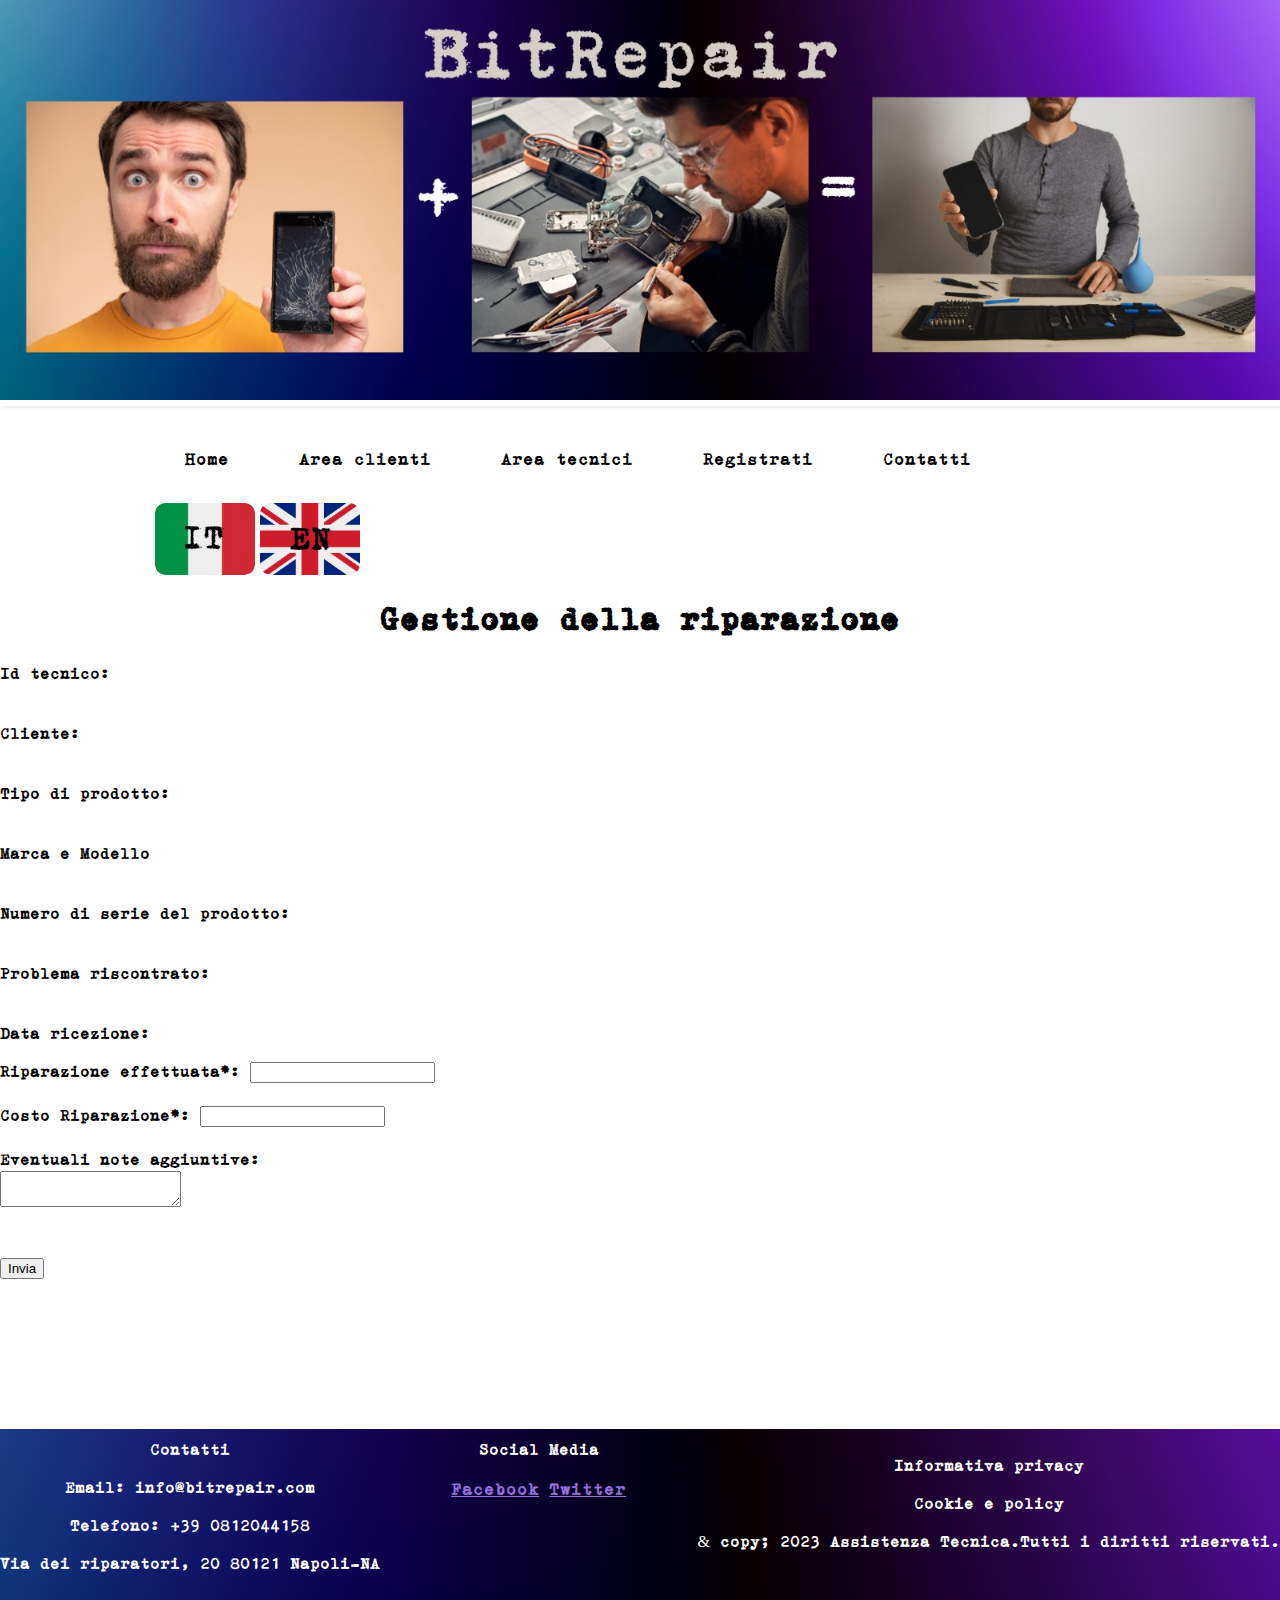
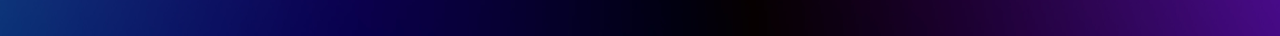
<file: centro assistenza tecnico  11-12/gestioneRiparazioni.html>
﻿<!DOCTYPE html>

<html lang="en" xmlns="http://www.w3.org/1999/xhtml">
<head>
    <!--C: aggiunti i meta-->
    <meta charset="utf-8" />
    <meta name="viewport" content="width=device-width, initial-scale=1.0" />
    <meta name="description" content="una breve descrizione del contenuto pagina" /> <!--metatag descrizione per essere meglio trovato-->
    <meta name="keywords" content="informatica, programmazione, keywords pertinenti" /> <!--metatag per keywords ricerche, spider legge anche il resto del sito-->
    <meta name="author" content="classe di bitcamp" /> <!--autore sito-->
    <meta name="robots" content="index,follow" /> <!--tag che parla direttament:index per essere ndicizzato no index per non essere indicizzati. follow per scandagliare sito nofollow per nno far controllare sito-->
    <meta name="revisit-after" content="7 days" /> <!--ogni quanto devono ripassare spier per news-->
    <meta name="language" content="it" id="language-meta" /> <!--lingua sito-->
    <meta name="generator" content="visual studio" /> <!--sapere come è stato creato sito-->
    <title>Gestione delle riparazioni</title>
    <link rel="stylesheet" type="text/css" href="StyleSheet1.css">
</head>
<body>

    <!--funzione per validare il form -->
    <!--utilizzo metodo post in quanto ci sono dati potenzialmente sensibili-->
    <header class="header">

        <a href="homepage.html"> <img src="backNav.jpeg" class="imgNavbar" /> </a>

        <input class="menu-btn" id="menu-btn" type="checkbox" />
        <label class="menu-icon" for="menu-btn">
            <span class="nav-icon"></span>
        </label> <!--for fa riferimento a id input-->

        <ul class="menu">
            <li> <a class="navbarElements" href="homepage.html" data-translate-key="home">Home</a> </li>
            <li> <a class="navbarElements" href="autenticazioneClienti.html" data-translate-key="areaClienti"> Area clienti</a> </li>
            <li> <a class="navbarElements" href="autenticazioneTecnici.html" data-translate-key="areaTecnici"> Area tecnici</a> </li>
            <li> <a class="navbarElements" href="gestioneAnagraficaDellaClientela.html" data-translate-key="registrati"> Registrati</a> </li>
            <li> <a class="navbarElements" href="contatti.html" data-translate-key="contatti"> Contatti</a> </li>
            <li class="bandiere" id="language-selector">
                <button class="itCss" data-lang="it"> <img class="buttonImg" src="bandItaliana.jpg" /></button>
                <button class="enCss" data-lang="en"> <img class="buttonImg" src="bandInglese.jpg" /></button>
            </li>
        </ul>

    </header>


    <div>
        <h1 class="scritte" data-translate-key="h1R"> Gestione della riparazione</h1>
    </div>
    <div>
        <h7 class="scritte" data-translate-key="h7t">Id tecnico: </h7>  <!--id tecnico, in teoria deve prendere il valore dalla parte di Franklin... siamo sicuri?-->
        <p id="#"></p>
        <br />
        <h7 class="scritte" data-translate-key="h7c">Cliente: </h7> <!--valore dato da joseph-->
        <p id="#"></p>
        <br />

        <h7 class="scritte" data-translate-key="h7tp">Tipo di prodotto: </h7> <!--valore dato da joseph-->
        <p id="#"></p>

        <br />
        <h7 class="scritte" data-translate-key="h7mm">Marca e Modello: </h7> <!--valore dato da joseph-->
        <p id="#"></p>

        <br />

        <h7 class="scritte" data-translate-key="h7nr">Numero di serie del prodotto: </h7> <!--valore dato da joseph-->
        <p id="#"></p>

        <br />

        <h7 class="scritte" data-translate-key="h7pr">Problema riscontrato: </h7> <!--valore dato da joseph-->
        <p id="#"></p>

        <br />
        <h7 class="scritte" data-translate-key="h7dr"> Data ricezione: </h7> <!--valore dato dall'implementazione di Salvatore??-->
        <p id="#"></p>

        <label class="labelGR" data-translate-key="lg1" for="riparazione">Riparazione effettuata: <strong>* </strong></label>
        <input type="text" id="riparazione" required>
    </div>
    <br />
    <div>
        <label class="labelGR" data-translate-key="lg2" for="costo">Costo riparazione: <strong>* </strong></label>
        <input type="text" id="costo" required />
    </div>
    <br />
    <div>
        <label class="labelGR" data-translate-key="lg3" for="note">Eventuali note aggiuntive: </label>
        <br />
        <textarea id="note"></textarea>
    </div>
    <br />
    <br />

    <button class="pulsanteGR" data-translate-key="pulsanteGR" onclick="validateForm()">Invia</button>

    <footer class="footer">
        <!--c:tolta la classe footerElements-->

        <div class="textFooter">
            <!--c:aggiunta la classe text footer per prova -->
            <h9 class="scritteFooter" data-translate-key="h9"><strong>Contatti</strong></h9> <!--c: cambiato da h4 a h9-->
            <p class="scritteFooter" data-translate-key="p1">Email:info@bitrepair.com</p> <!--cambiati dati nel foote-->
            <p class="scritteFooter" data-translate-key="p2">Telefono: +39 0812044158</p>
            <p class="scritteFooter" data-translate-key="p3">Via  dei riparatori, 20 80121 Napoli-NA</p>

        </div>

        <div class="textFooter">
            <!--c:aggiunta la classe text footer per prova -->
            <h9 class="scritteFooter" data-translate-key="h9bis"><strong>Social Media</strong></h9>
            <p><a href="https://www.facebook.com/BitRepair" style="color:mediumpurple;">Facebook</a> <a href="https://twitter.com/BitRepair" style="color:mediumpurple;">Twitter</a></p>
        </div>
        <div class="bottom-text">
            <p class="scritteFooter" data-translate-key="p5">Informativa privacy</p> <!--c:aggiunto-->
            <p class="scritteFooter" data-translate-key="p6">Cookie e policy</p> <!--c:aggiunto-->
            <p class="scritteFooter" data-translate-key="p7">&copy; 2023 Assistenza Tecnica. Tutti i diritti riservati.</p>
        </div>

    </footer>



    <script>
        //a funzione validateForm viene chiamata quando il modulo viene inviato (onsubmit).
        //La funzione ottiene i valori dei campi del modulo e verifica se sono vuoti.
        //Se uno qualsiasi dei campi è vuoto, viene visualizzato un avviso e il modulo non viene inviato.




        function validateForm() {
            var riparazione = document.getElementById("riparazione").value;
            var costo = document.getElementById("costo").value;
            var note = document.getElementById("note").value;
            var output = document.getElementById("output");





            console.log(riparazione + costo + note);

            if (riparazione === "" || costo === "") { //obbligo di compilazione dei campi di riparazione e di costo
                alert(translations[document.documentElement.lang].campiAlert);
                //alert("compila i campi obbligatori prima di inviare");
                return false; //il modulo non viene inviato
            } else {

                var array = [];


                array.push(costo);
                array.push(riparazione);
                array.push(note);

                console.log(array);

            }


        }

        //questo è per tutta la parte delle traduzioni. Inizia qui ....
        // Contenuto delle traduzioni...una volta impostato questo possiamo fare anche più lingue volendo
        const translations = {
            it: {//qui metto tutte le scritte che vanno tradotte, richiamandole con il valore inserito nel data-translate-key
                home: "Home",
                contatti: "Contatti",
                registrati: "Registrati",
                areaClienti: "Area clienti",
                areaTecnici: "Area tecnici",

                //Tradotto da Corinne
                h1R: "Gestione della riparazione",
                h7t: "Id tecnico:",
                h7c: "Cliente:",
                h7tp: "Tipo di prodotto:",
                h7mm: "Marca e Modello",
                h7nr: "Numero di serie del prodotto:",
                h7pr: "Problema riscontrato:",
                h7dr: "Data ricezione:",
                lg1: "Riparazione effettuata*:",
                lg2: "Costo Riparazione*:",
                lg3: "Eventuali note aggiuntive:",
                pulsanteGR: "Invia",
                campiAlert: "compila i campi obbligatori prima di inviare",

                //footer
                h9: "Contatti",
                p1: "Email: info@bitrepair.com",
                p2: "Telefono: +39 0812044158",
                p3: "Via  dei riparatori, 20 80121 Napoli-NA",
                h9bis: "Social Media",
                p5: "Informativa privacy",
                p6: "Cookie e policy",
                p7: "& copy; 2023 Assistenza Tecnica.Tutti i diritti riservati.",




                // Altri testi in italiano
            },

            en: {//qui richiamo gli stessi data-translate-key di sopra, cambiando il contenuto nella lingua di interesse
                home: "Home",
                contatti: "Contact",
                registrati: "Sign it",
                areaClienti: "Customer area",
                areaTecnici: "Technical Area",

                //tradotto da Corinne
                h1R: "Repair management",
                h7t: "Technical Id:",
                h7c: "Customer:",
                h7tp: "Product type:",
                h7mm: "Brand and Model:",
                h7nr: "Product serial number:",
                h7pr: "Problem encountered:",
                h7dr: "Reception date:",
                lg1: "Repair performed*:",
                lg2: "Repair cost*:",
                lg3: "Any additional notes:",
                pulsanteGR: "Submit",
                campiAlert: "fill out the required fields before submitting",

                //footer
                h9: "Contact",
                p1: "Email: info@bitrepair.com",
                p2: "Telephone: +39 0812044158",
                p3: "Via  dei riparatori, 20 80121 Napoli-NA",
                h9bis: "Social Media",
                p5: "Privacy",
                p6: "Cookie and policy",
                p7: "& copy; 2023 Technical Support. All rights reserved.",

                // Altri testi in inglese
            },
            // Altre lingue se necessario


        };

        // Funzione per cambiare la lingua
        function changeLanguage(lang) {//per ogni class che devo richiamare, va creata una nuova const e quindi una funzione forEach per ogni const,altrimenti non funziona
            const navs = document.querySelectorAll('.navbarElements');
            const elements = document.querySelectorAll('.scritte');
            const pulsantiGR = document.querySelectorAll('.pulsanteGR');
            const labelsGR = document.querySelectorAll('.labelGR');
            const footers = document.querySelectorAll('.scritteFooter');

            navs.forEach(nav => {
                const key = nav.getAttribute('data-translate-key');
                nav.innerText = translations[lang][key];
            });

            elements.forEach(element => {
                const key = element.getAttribute('data-translate-key');
                element.innerText = translations[lang][key];
            });
            labelsGR.forEach(labelGR => {
                const key = labelGR.getAttribute('data-translate-key');
                labelGR.innerText = translations[lang][key];
            });
            pulsantiGR.forEach(pulsanteGR => {
                const key = pulsanteGR.getAttribute('data-translate-key');
                pulsanteGR.innerText = translations[lang][key];
            });

            footers.forEach(footer => {
                const key = footer.getAttribute('data-translate-key');
                footer.innerText = translations[lang][key];
            });

            // Aggiorna l'attributo lang sull'elemento HTML
            document.documentElement.lang = lang;
            // Imposta il cookie con la lingua selezionata
            document.cookie = `language=${lang}`;
        }
        // Inizializza la lingua all'avvio, leggendo il cookie
        const savedLanguage = document.cookie.replace(/(?:(?:^|.*;\s*)language\s*=\s*([^;]*).*$)|^.*$/, '$1');
        changeLanguage(savedLanguage || 'it');

        // Aggiungi un gestore di eventi per il selettore di lingua
        const languageSelector = document.getElementById('language-selector');
        languageSelector.addEventListener('click', (event) => {
            if (event.target.tagName === 'BUTTON') {
                const lang = event.target.getAttribute('data-lang');
                changeLanguage(lang);
            }
        });







    </script>


</body>
</html>
</file>
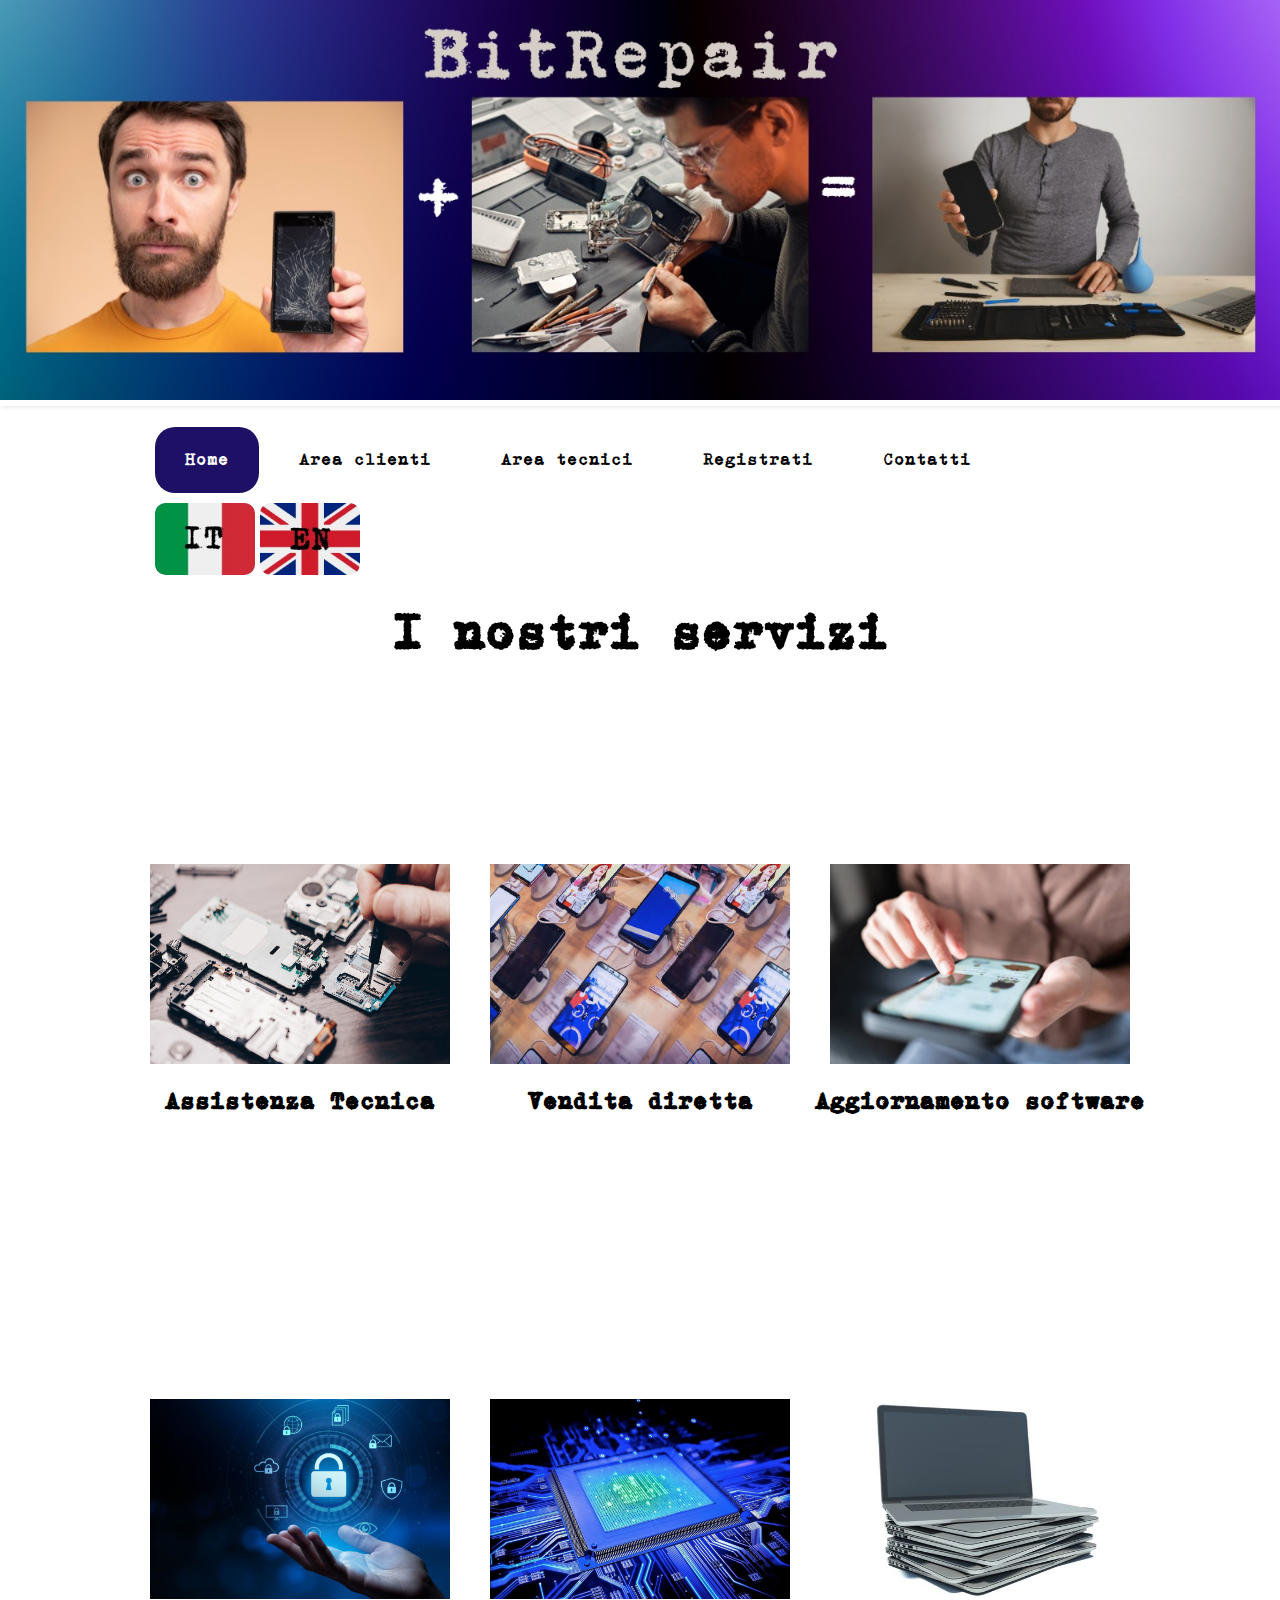
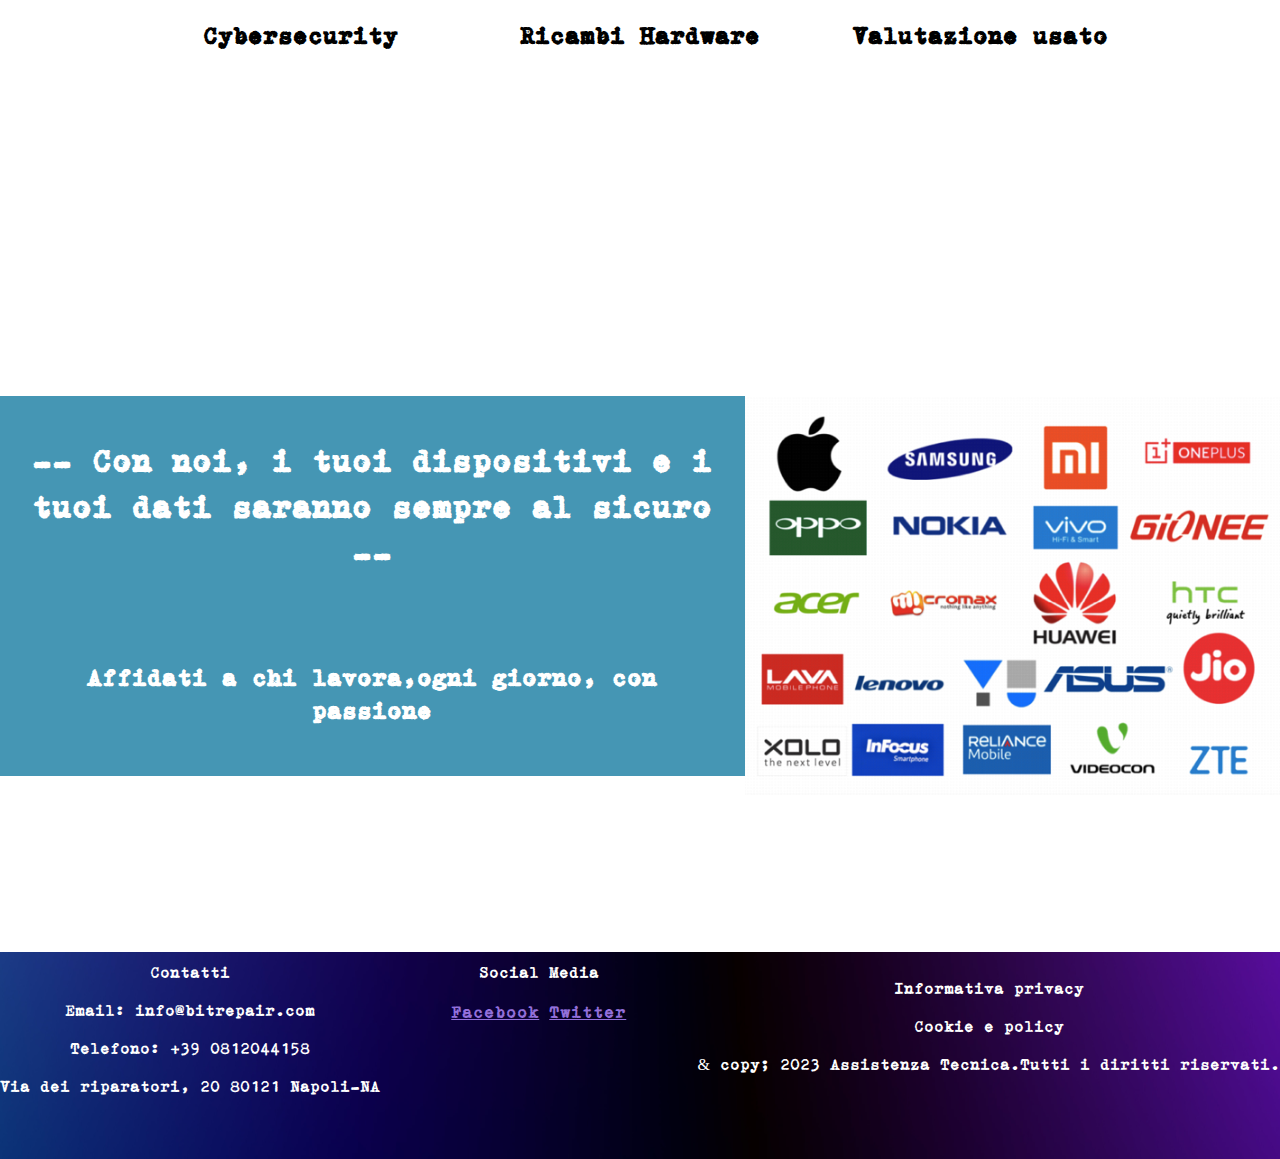
<file: centro assistenza tecnico  11-12/homepage.html>
﻿<!DOCTYPE html>
<html lang="en" xmlns="http://www.w3.org/1999/xhtml">

<head>
    <!--C: aggiunti i meta-->
    <meta charset="utf-8" />
    <meta name="viewport" content="width=device-width, initial-scale=1.0" />
    <meta name="description" content="una breve descrizione del contenuto pagina" /> <!--metatag descrizione per essere meglio trovato-->
    <meta name="keywords" content="informatica, programmazione, keywords pertinenti" /> <!--metatag per keywords ricerche, spider legge anche il resto del sito-->
    <meta name="author" content="classe di bitcamp" /> <!--autore sito-->
    <meta name="robots" content="index,follow" /> <!--tag che parla direttament:index per essere ndicizzato no index per non essere indicizzati. follow per scandagliare sito nofollow per nno far controllare sito-->
    <meta name="revisit-after" content="7 days" /> <!--ogni quanto devono ripassare spier per news-->
    <meta name="language" content="it" id="language-meta" /> <!--lingua sito-->
    <meta name="generator" content="visual studio" /> <!--sapere come è stato creato sito-->
    <title>Bit Repair</title>
    <link rel="stylesheet" type="text/css" href="StyleSheet1.css">
   
</head>

<body>
    <!--i vari data-translate-key che vedete su ogni riga, servono solo per la traduzione, non inficiano sul css o sulle function di javascript-->
    <header class="header">

        <a href="homepage.html"> <img src="backNav.jpeg" class="imgNavbar" /> </a>

        <input class="menu-btn" id="menu-btn" type="checkbox" />
        <label class="menu-icon" for="menu-btn">
            <span class="nav-icon"></span>
        </label> <!--for fa riferimento a id input-->

        <ul class="menu">
            <li> <a class="navbarElements" style="background-color: #1E1065;color:white;" href="homepage.html" data-translate-key="home">Home</a> </li>
            <li> <a class="navbarElements" href="autenticazioneClienti.html" data-translate-key="areaClienti"> Area clienti</a> </li>
            <li> <a class="navbarElements" href="autenticazioneTecnici.html" data-translate-key="areaTecnici"> Area tecnici</a> </li>
            <li> <a class="navbarElements" href="gestioneAnagraficaDellaClientela.html" data-translate-key="registrati"> Registrati</a> </li>
            <li> <a class="navbarElements" href="contatti.html" data-translate-key="contatti"> Contatti</a> </li>
            <li class="bandiere" id="language-selector">
                <button class="itCss" data-lang="it"> <img class="buttonImg" src="bandItaliana.jpg" /></button>
                <button class="enCss" data-lang="en"> <img class="buttonImg" src="bandInglese.jpg" /></button>
            </li>
        </ul>  
        
    </header>

    <br />
    <br />
    <br />
    <br />
    <br />
    <br />

    <div>
        <h1 class="scritte" data-translate-key="h1" style="text-align:center;font-size:50px;">I nostri servizi</h1>
    </div>

    <div class="bunker">
        <!--blocco per le 6 immagini dei servizi offerti,inizia qui-->
        <div class="image-block">
            <div>
                <a href="gestioneAnagraficaDellaClientela.html">  <img src="repair1.jpg" alt="Immagine 1" class="image"> </a>
                <h2 class="scritte" data-translate-key="h2assistenza">Assistenza Tecnica</h2>
            </div>
            <div>
                <a href="Contatti.html"> <img src="negozio.jpg" alt="Immagine 2" class="image"> </a>
                <h2 class="scritte" data-translate-key="h2vendita">Vendita diretta</h2>
            </div>
            <div>
                <a href="Contatti.html"> <img src="shop.jpg" alt="Immagine 3" class="image"> </a>
                <h2 class="scritte" data-translate-key="h2software">Aggiornamento software</h2>
            </div>
        </div>
    </div>
    <div class="bunker">
        <div class="image-block">
            <div>
                <a href="Contatti.html"><img src="cybersecurity.jpg" alt="Immagine 4" class="image"></a>
                <h2 class="scritte" data-translate-key="h2cybersecurity">Cybersecurity</h2>
            </div>
            <div>
                <a href="Contatti.html"> <img src="hardware.jpg" alt="Immagine 5" class="image"></a>
                <h2 class="scritte" data-translate-key="h2hardware">Ricambi Hardware</h2>
            </div>
            <div>
                <a href="Contatti.html"><img src="usato.jpg" alt="Immagine 6" class="image"></a>
                <h2 class="scritte" data-translate-key="h2usato">Valutazione usato</h2>
            </div>
        </div>
    </div><!--e finisce qui-->

    <br /><br />
    <br /><br />
    <br /><br />
    <br /><br />


    <div class="container2">
        <!--paragrafo in azzurro con la scritta e immagine con i loghi di lato-->
        <div class="text-container">
            <!--perché ho cambiato testo e non i vede MANNAGGIA-->
            <h1 class="scritte" data-translate-key="h1container"> -- Con noi, i tuoi dispositivi e i tuoi dati saranno sempre al sicuro -- </h1><br /><br />
            <h2 class="scritte" data-translate-key="h2container"> Affidati a chi lavora,ogni giorno, con passione  </h2><br /><br />
            <h3 class="scritte" data-translate-key="h3container"> Esperienza pluriennale nel settore </h3>
        </div>

        <div>
            <img style="height:400px;" src="partnerLogo.png" alt="Immagine">
        </div>
    </div>



    <footer class="footer">
        <!--c:tolta la classe footerElements-->

        <div class="textFooter">
            <!--c:aggiunta la classe text footer per prova -->
            <h9 class="scritteFooter" data-translate-key="h9"><strong>Contatti</strong></h9> <!--c: cambiato da h4 a h9-->
            <p class="scritteFooter" data-translate-key="p1">Email:info@bitrepair.com</p> <!--cambiati dati nel foote-->
            <p class="scritteFooter" data-translate-key="p2">Telefono: +39 0812044158</p>
            <p class="scritteFooter" data-translate-key="p3">Via  dei riparatori, 20 80121 Napoli-NA</p>

        </div>

        <div class="textFooter">
            <!--c:aggiunta la classe text footer per prova -->
            <h9 class="scritteFooter" data-translate-key="h9bis"><strong>Social Media</strong></h9>
            <p><a href="https://www.facebook.com/BitRepair" style="color:mediumpurple;">Facebook</a> <a href="https://twitter.com/BitRepair" style="color:mediumpurple;">Twitter</a></p>
        </div>
        <div class="bottom-text">
            <p class="scritteFooter" data-translate-key="p5">Informativa privacy</p> <!--c:aggiunto-->
            <p class="scritteFooter" data-translate-key="p6">Cookie e policy</p> <!--c:aggiunto-->
            <p class="scritteFooter" data-translate-key="p7">&copy; 2023 Assistenza Tecnica. Tutti i diritti riservati.</p>
        </div>

    </footer>


    <script>

        //questo è per tutta la parte delle traduzioni. Inizia qui ....
        // Contenuto delle traduzioni...una volta impostato questo possiamo fare anche più lingue volendo
        const translations = {
            it: {//qui metto tutte le scritte che vanno tradotte, richiamandole con il valore inserito nel data-translate-key
                home: "Home",
                contatti: "Contatti",
                registrati: "Registrati",
                areaClienti: "Area clienti",
                areaTecnici: "Area tecnici",
                h1: "I nostri servizi",
                h2assistenza: "Assistenza Tecnica",
                h2vendita: "Vendita diretta",
                h2software: "Aggiornamento software",
                h2cybersecurity: "Cybersecurity",
                h2hardware: "Ricambi Hardware",
                h2usato: "Valutazione usato",
                h1container: "-- Con noi, i tuoi dispositivi e i tuoi dati saranno sempre al sicuro --",
                h2container: "Affidati a chi lavora,ogni giorno, con passione",
                h3container: "Esperienza pluriennale nel settore",
                h9: "Contatti",
                p1: "Email: info@bitrepair.com",
                p2: "Telefono: +39 0812044158",
                p3: "Via  dei riparatori, 20 80121 Napoli-NA",
                h9bis: "Social Media",
                p5: "Informativa privacy",
                p6: "Cookie e policy",
                p7: "& copy; 2023 Assistenza Tecnica.Tutti i diritti riservati.",




                // Altri testi in italiano
            },

            en: {//qui richiamo gli stessi data-translate-key di sopra, cambiando il contenuto nella lingua di interesse
                home: "Home",
                contatti: "Contact",
                registrati: "Sign it",
                areaClienti: "Customer area",
                areaTecnici: "Technical Area",
                h1: "Our services",
                h2assistenza: "Technical Assistance",
                h2vendita: "Direct sales",
                h2software: "Software Update",
                h2cybersecurity: "Cybersecurity",
                h2hardware: "Hardware Spare Parts",
                h2usato: "Second-hand rating",
                h1container: "-- With us, your devices and data are always safe --",
                h2container: "Rely on those who work with passion every day",
                h3container: "Many years of experience in the sector",
                h9: "Contact",
                p1: "Email: info@bitrepair.com",
                p2: "Telephone: +39 0812044158",
                p3: "Via  dei riparatori, 20 80121 Napoli-NA",
                h9bis: "Social Media",
                p5: "Privacy",
                p6: "Cookie and policy",
                p7: "& copy; 2023 Technical Support. All rights reserved.",

                // Altri testi in inglese
            },
            // Altre lingue se necessario


        };

        // Funzione per cambiare la lingua
        function changeLanguage(lang) {//per ogni class che devo richiamare, va creata una nuova const e quindi una funzione forEach per ogni const,altrimenti non funziona
            const navs = document.querySelectorAll('.navbarElements');
            const elements = document.querySelectorAll('.scritte');
            const footers = document.querySelectorAll('.scritteFooter');

            navs.forEach(nav => {
                const key = nav.getAttribute('data-translate-key');
                nav.innerText = translations[lang][key];
            });

            elements.forEach(element => {
                const key = element.getAttribute('data-translate-key');
                element.innerText = translations[lang][key];
            });
            footers.forEach(footer => {
                const key = footer.getAttribute('data-translate-key');
                footer.innerText = translations[lang][key];
            });

            // Aggiorna l'attributo lang sull'elemento HTML
            document.documentElement.lang = lang;
            // Imposta il cookie con la lingua selezionata
            document.cookie = `language=${lang}`;
        }
        // Inizializza la lingua all'avvio, leggendo il cookie
        const savedLanguage = document.cookie.replace(/(?:(?:^|.*;\s*)language\s*=\s*([^;]*).*$)|^.*$/, '$1');
        changeLanguage(savedLanguage || 'it');

        // Aggiungi un gestore di eventi per il selettore di lingua
        const languageSelector = document.getElementById('language-selector');
        languageSelector.addEventListener('click', (event) => {
            if (event.target.tagName === 'BUTTON') {
                const lang = event.target.getAttribute('data-lang');
                changeLanguage(lang);
            }
        });





    </script>
</body>




</html>
</file>
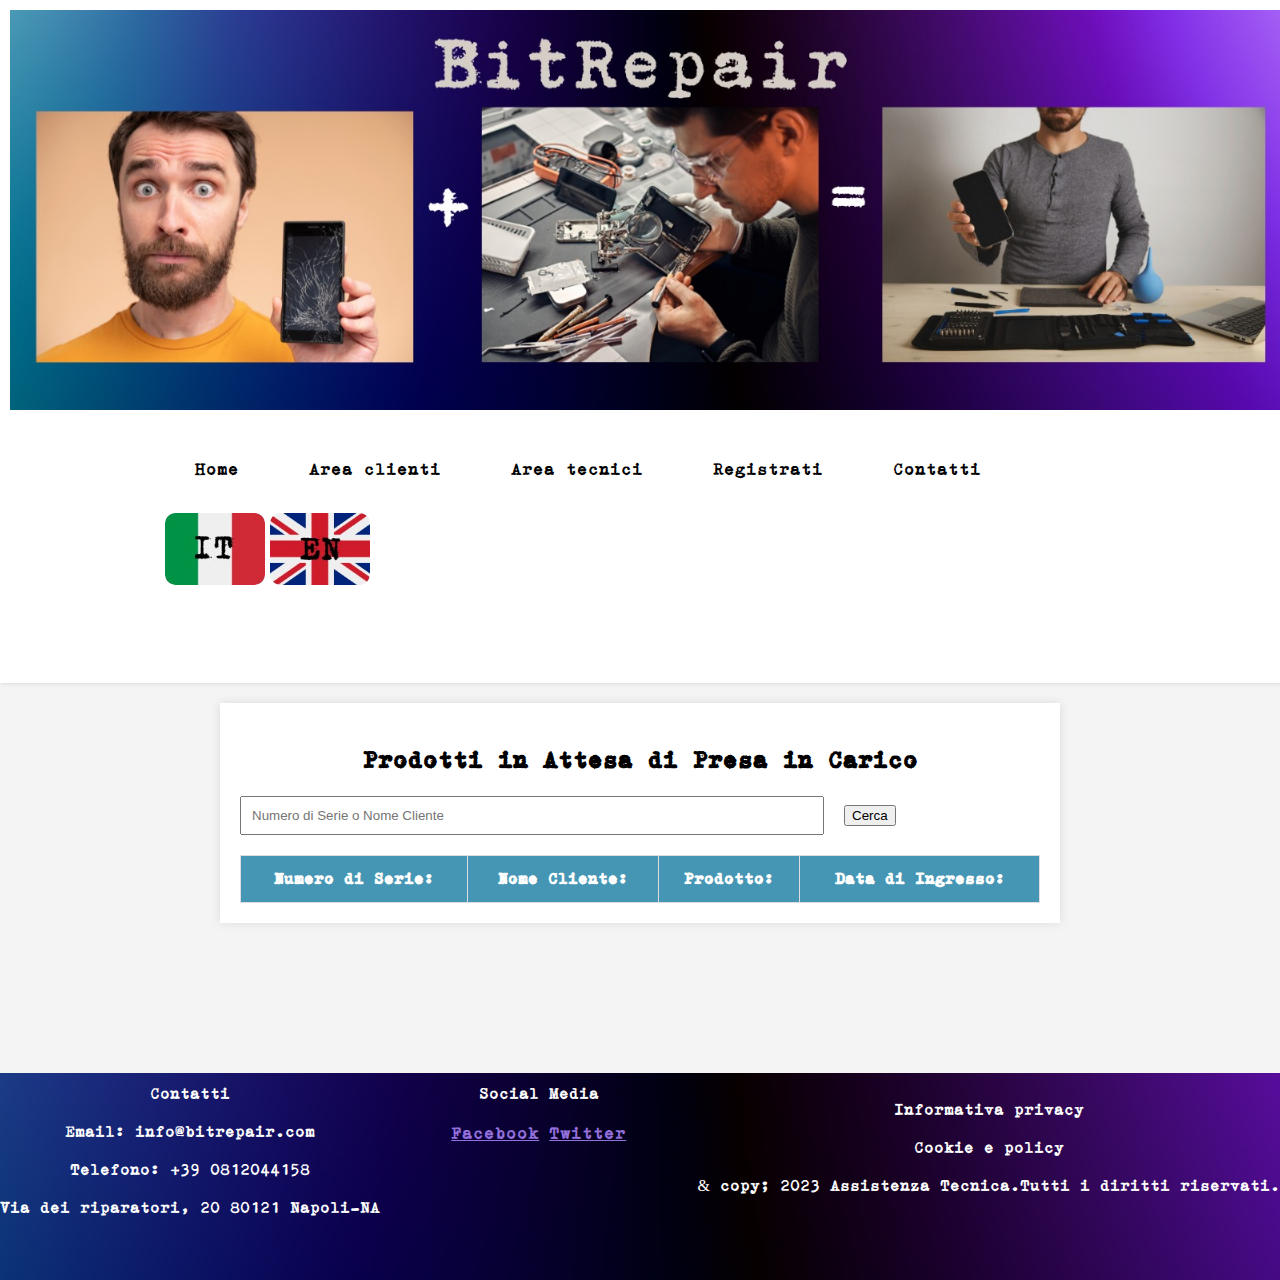
<file: centro assistenza tecnico  11-12/presaInCarico.html>
﻿<!DOCTYPE html>
<html lang="en" xmlns="http://www.w3.org/1999/xhtml">
<head>
    <!--C: aggiunti i meta-->
    <meta charset="utf-8" />
    <meta name="viewport" content="width=device-width, initial-scale=1.0" />
    <meta name="description" content="una breve descrizione del contenuto pagina" /> <!--metatag descrizione per essere meglio trovato-->
    <meta name="keywords" content="informatica, programmazione, keywords pertinenti" /> <!--metatag per keywords ricerche, spider legge anche il resto del sito-->
    <meta name="author" content="classe di bitcamp" /> <!--autore sito-->
    <meta name="robots" content="index,follow" /> <!--tag che parla direttament:index per essere ndicizzato no index per non essere indicizzati. follow per scandagliare sito nofollow per nno far controllare sito-->
    <meta name="revisit-after" content="7 days" /> <!--ogni quanto devono ripassare spier per news-->
    <meta name="language" content="it" id="language-meta"/> <!--lingua sito-->
    <meta name="generator" content="visual studio" /> <!--sapere come è stato creato sito-->
    <title>BIT REPAIR ATTESA PRESA IN CARICO </title>
    <link rel="stylesheet" type="text/css" href="StyleSheet1.css"> <!--c:aggiunto link al css-->
    <style>
        body {
            font-family: vomit; /*cambiato font*/
            margin: 0;
            padding: 0;
            background-color: #f4f4f4;
        }

        header {
            background-color: #333;
            color: white;
            padding: 10px;
            text-align: center;
        }

        section {
            max-width: 800px;
            margin: 20px auto;
            padding: 20px;
            background-color: white;
            box-shadow: 0 0 10px rgba(0, 0, 0, 0.1);
        }

        input[type="text"] {
            padding: 10px;
            width: 70%;
            margin-right: 10px;
        }

        input[type="submit"] {
            padding: 10px;
            background-color: #4596B4; /*c: cambiato colore*/
            color: white;
            border: none;
            cursor: pointer;
        }

        table {
            width: 100%;
            border-collapse: collapse;
            margin-top: 20px;
        }

        th, td {
            border: 1px solid #ddd;
            padding: 12px;
            text-align: left;
        }

        th {
            background-color: #4596B4; /*c: cambiato colore*/
            color: white;
        }
    </style>
</head>
<body>
    <header class="header">

        <a href="homepage.html"> <img src="backNav.jpeg" class="imgNavbar" /> </a>

        <input class="menu-btn" id="menu-btn" type="checkbox" />
        <label class="menu-icon" for="menu-btn">
            <span class="nav-icon"></span>
        </label> <!--for fa riferimento a id input-->

        <ul class="menu">
            <li> <a class="navbarElements" href="homepage.html" data-translate-key="home">Home</a> </li>
            <li> <a class="navbarElements" href="autenticazioneClienti.html" data-translate-key="areaClienti"> Area clienti</a> </li>
            <li> <a class="navbarElements" href="autenticazioneTecnici.html" data-translate-key="areaTecnici"> Area tecnici</a> </li>
            <li> <a class="navbarElements" href="gestioneAnagraficaDellaClientela.html" data-translate-key="registrati"> Registrati</a> </li>
            <li> <a class="navbarElements" href="contatti.html" data-translate-key="contatti"> Contatti</a> </li>
            <li class="bandiere" id="language-selector">
                <button class="itCss" data-lang="it"> <img class="buttonImg" src="bandItaliana.jpg" /></button>
                <button class="enCss" data-lang="en"> <img class="buttonImg" src="bandInglese.jpg" /></button>
            </li>
        </ul>
        <br />
        <br />
        <h1 class="scritte" data-translate-key="h1pc">BIT REPAIR ATTESA PRESA IN CARICO</h1>
    </header>
   

    <section>
        <h2 class="scritte" data-translate-key="h1pa">Prodotti in Attesa di Presa in Carico</h2>

        <form onsubmit="event.preventDefault(); searchProducts();">
            <input type="text" placeholder="Numero di Serie o Nome Cliente" id="searchInput">
            <button class="scritte" data-translate-key="pulsantePc" type="button" onclick="searchProducts()">Cerca</button>
        </form>

        <table>
            <thead>
                <tr>
                    <th class="scritte" data-translate-key="th1">Numero di Serie:</th>
                    <th class="scritte" data-translate-key="th2">Nome Cliente:</th>
                    <th class="scritte" data-translate-key="th3">Prodotto:</th>
                    <th class="scritte" data-translate-key="th4">Data di Ingresso:</th>
                </tr>
            </thead>
            <tbody id="productList">
                <!-- Qui verranno visualizzati i prodotti  -->
            </tbody>
        </table>
    </section>


    <footer class="footer">
        <!--c:tolta la classe footerElements-->

        <div class="textFooter">
            <!--c:aggiunta la classe text footer per prova -->
            <h9 class="scritteFooter" data-translate-key="h9"><strong>Contatti</strong></h9> <!--c: cambiato da h4 a h9-->
            <p class="scritteFooter" data-translate-key="p1">Email:info@bitrepair.com</p> <!--cambiati dati nel foote-->
            <p class="scritteFooter" data-translate-key="p2">Telefono: +39 0812044158</p>
            <p class="scritteFooter" data-translate-key="p3">Via  dei riparatori, 20 80121 Napoli-NA</p>

        </div>

        <div class="textFooter">
            <!--c:aggiunta la classe text footer per prova -->
            <h9 class="scritteFooter" data-translate-key="h9bis"><strong>Social Media</strong></h9>
            <p><a href="https://www.facebook.com/BitRepair" style="color:mediumpurple;">Facebook</a> <a href="https://twitter.com/BitRepair" style="color:mediumpurple;">Twitter</a></p>
        </div>
        <div class="bottom-text">
            <p class="scritteFooter" data-translate-key="p5">Informativa privacy</p> <!--c:aggiunto-->
            <p class="scritteFooter" data-translate-key="p6">Cookie e policy</p> <!--c:aggiunto-->
            <p class="scritteFooter" data-translate-key="p7">&copy; 2023 Assistenza Tecnica. Tutti i diritti riservati.</p>
        </div>

    </footer>


    <script>
        // Array di esempio dei prodotti
        const products = [
            { numeroDiSerie: 'SN123', nomeCliente: 'Mario Rossi', prodotto: 'Smartphone', entryDate: '2023-01-15' },
            { numeroDiSerie: 'SN456', nomeCliente: 'Luigi Verdi', prodotto: 'Laptop', entryDate: '2023-02-10' },
            { numeroDiSerie: 'SN155', nomeCliente: 'Gennaro Esposito', prodotto: 'Computer', entryDate: '2023-03-15' },
            { numeroDiSerie: 'SN566', nomeCliente: 'Alessandro Bianchi', prodotto: 'Iphone', entryDate: '2023-02-15' },
            // Aggiungi altri prodotti secondo necessità
        ];

        function searchProducts() {
            const searchInput = document.getElementById('searchInput').value.toLowerCase();
            const productList = document.getElementById('productList');

            // Pulisce la tabella prima di aggiungere nuovi risultati
            productList.innerHTML = '';

            // Filtra i prodotti in base al tipo di ricerca
            const filteredProducts = products.filter(product =>
                product.numeroDiSerie.toLowerCase().includes(searchInput) ||
                product.nomeCliente.toLowerCase().includes(searchInput)
            );

            // Mostra i risultati nella tabella
            displayProducts(filteredProducts);
        }

        function displayProducts(productsToShow) {
            const productList = document.getElementById('productList');

            productsToShow.forEach(product => {
                const row = document.createElement('tr');
                row.innerHTML = `
                                        <td>${product.numeroDiSerie}</td>
                                        <td>${product.nomeCliente}</td>
                                        <td>${product.prodotto}</td>
                                        <td>${product.entryDate}</td>
                                    `;
                productList.appendChild(row);
            });
        }

        const translations = {
            it: {//qui metto tutte le scritte che vanno tradotte, richiamandole con il valore inserito nel data-translate-key
                home: "Home",
                contatti: "Contatti",
                registrati: "Registrati",
                areaClienti: "Area clienti",
                areaTecnici: "Area tecnici",

                //tradotti da Corinne
                h1pc: "BIT REPAIR ATTESA PRESA IN CARICO",
                h1pa: "Prodotti in Attesa di Presa in Carico",
                pulsantePc: "Cerca",
                th1: "Numero di Serie:",
                th2: "Nome Cliente:",
                th3: "Prodotto:",
                th4: "Data di Ingresso:",


                //footer
                h9: "Contatti",
                p1: "Email: info@bitrepair.com",
                p2: "Telefono: +39 0812044158",
                p3: "Via  dei riparatori, 20 80121 Napoli-NA",
                h9bis: "Social Media",
                p5: "Informativa privacy",
                p6: "Cookie e policy",
                p7: "& copy; 2023 Assistenza Tecnica.Tutti i diritti riservati.",




                // Altri testi in italiano
            },

            en: {//qui richiamo gli stessi data-translate-key di sopra, cambiando il contenuto nella lingua di interesse
                home: "Home",
                contatti: "Contact",
                registrati: "Sign it",
                areaClienti: "Customer area",
                areaTecnici: "Technical Area",

                //tradotti Corinne
                h1pc: "BIT REPAIR AWAITING LOADING",
                h1pa: "Products Waiting for Intake:",
                pulsantePc: "Search",
                th1: "Serial Number:",
                th2: "Customer Name:",
                th3: "Product:",
                th4: "Date of Entry:",

                //footer
                h9: "Contact",
                p1: "Email: info@bitrepair.com",
                p2: "Telephone: +39 0812044158",
                p3: "Via  dei riparatori, 20 80121 Napoli-NA",
                h9bis: "Social Media",
                p5: "Privacy",
                p6: "Cookie and policy",
                p7: "& copy; 2023 Technical Support. All rights reserved.",

                // Altri testi in inglese
            },
            // Altre lingue se necessario


        };

        // Funzione per cambiare la lingua
        function changeLanguage(lang) {//per ogni class che devo richiamare, va creata una nuova const e quindi una funzione forEach per ogni const,altrimenti non funziona
            const navs = document.querySelectorAll('.navbarElements');
            const elements = document.querySelectorAll('.scritte');
            const footers = document.querySelectorAll('.scritteFooter');

            navs.forEach(nav => {
                const key = nav.getAttribute('data-translate-key');
                nav.innerText = translations[lang][key];
            });

            elements.forEach(element => {
                const key = element.getAttribute('data-translate-key');
                element.innerText = translations[lang][key];
            });
            footers.forEach(footer => {
                const key = footer.getAttribute('data-translate-key');
                footer.innerText = translations[lang][key];
            });

            // Aggiorna l'attributo lang sull'elemento HTML
            document.documentElement.lang = lang;
            // Imposta il cookie con la lingua selezionata
            document.cookie = `language=${lang}`;
        }
        // Inizializza la lingua all'avvio, leggendo il cookie
        const savedLanguage = document.cookie.replace(/(?:(?:^|.*;\s*)language\s*=\s*([^;]*).*$)|^.*$/, '$1');
        changeLanguage(savedLanguage || 'it');

        // Aggiungi un gestore di eventi per il selettore di lingua
        const languageSelector = document.getElementById('language-selector');
        languageSelector.addEventListener('click', (event) => {
            if (event.target.tagName === 'BUTTON') {
                const lang = event.target.getAttribute('data-lang');
                changeLanguage(lang);
            }
        });


    </script>




</body>
</html>
</file>
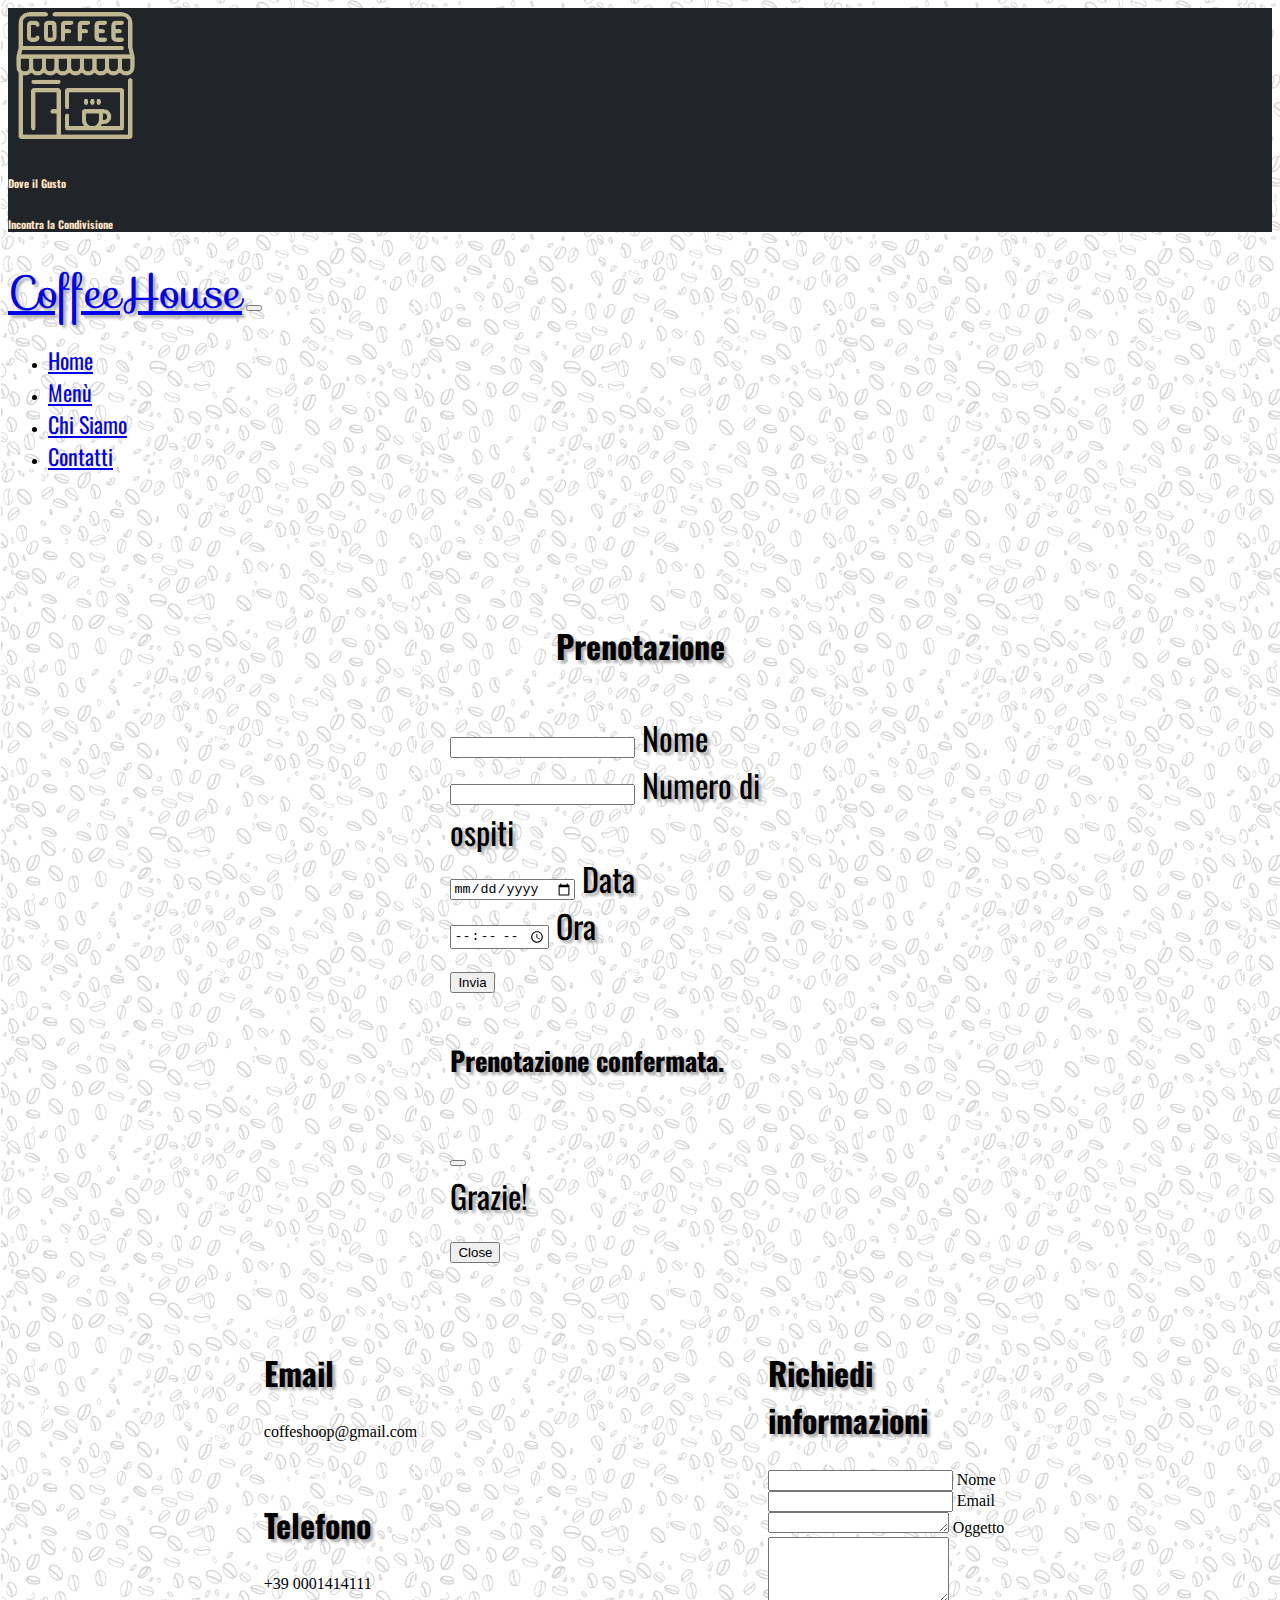
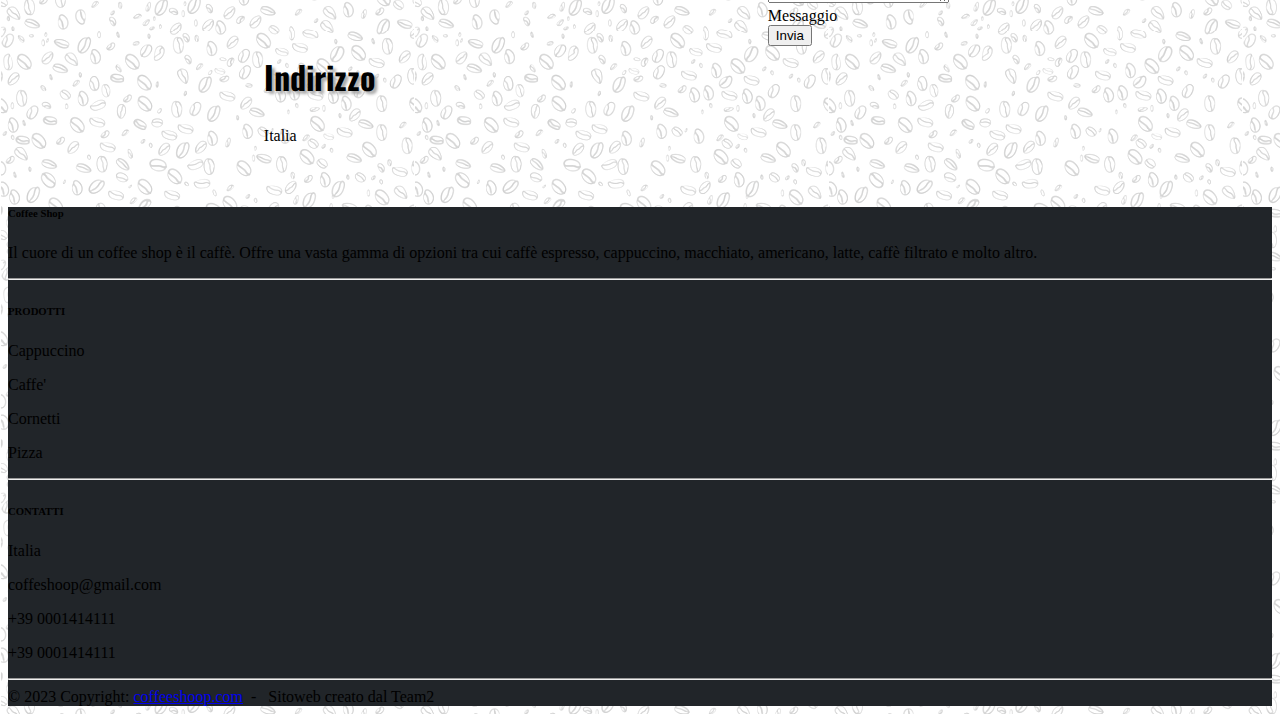
<file: sitoweb_bitcamp_team2/Contatti.html>
﻿<!DOCTYPE html>

<html lang="en" xmlns="http://www.w3.org/1999/xhtml">

<head>
    <meta charset="utf-8" />
    <link href="https://cdn.jsdelivr.net/npm/bootstrap@5.3.2/dist/css/bootstrap.min.css" rel="stylesheet" integrity="sha384-T3c6CoIi6uLrA9TneNEoa7RxnatzjcDSCmG1MXxSR1GAsXEV/Dwwykc2MPK8M2HN" crossorigin="anonymous">
    <script src="https://cdn.jsdelivr.net/npm/bootstrap@5.3.2/dist/js/bootstrap.bundle.min.js" integrity="sha384-C6RzsynM9kWDrMNeT87bh95OGNyZPhcTNXj1NW7RuBCsyN/o0jlpcV8Qyq46cDfL" crossorigin="anonymous"></script>
    <link rel="stylesheet" href="https://fonts.googleapis.com/css?family=Sofia|Indie Flower|Satisfy|Montserrat|Oswald&effect=outline">
    <title>CoffeeHouse</title>
    <style>
        
    </style>
    <title>CoffeeHouse</title>
</head>
<body style="background-image:url('img/bg_pattern_chiaro.png')">
    <nav class="navbar navbar-expand-lg navbar-dark bg-dark">
        <!-- LOGO + SLOGAN SITO-->
        <div style="background-color: #212529; color: bisque; font-family:'Sofia'; font-size: medium;">
            <img src="img/logo.png" width="135" height="135" />
            <h6 style="font-family: 'Oswald';">Dove il Gusto </h6><h6 style="font-family: 'Oswald';">Incontra la Condivisione </h6>
        </div>
        <a class="navbar-brand" href="#" style="font-family:'Sofia';text-shadow: 3px 3px 3px #ababab; font-size: 45px;">CoffeeHouse</a>

        <button class="navbar-toggler" type="button" data-bs-toggle="collapse"
                data-bs-target="#navbarNav" aria-controls="navbarNav" aria-expanded="false"
                aria-label="toggle navigation">
            <span class="navbar-toggler-icon"></span>
        </button>
        <div class="collapse navbar-collapse" id="navbarNav">
            <!-- INIZIO MENU' -->
            <ul class="navbar-nav">
                <li class="nav-item active">
                    <!--active quello a cui si riferisce il focus del link-->
                    <a class="nav-link" style="font-family:'Oswald'; font-size: 22px;" href="index.html">Home</a>
                </li>
                <li class="nav-item">
                    <a class="nav-link" style="font-family:'Oswald'; font-size: 22px;" href="menu.html">Menù</a>
                </li>
                <li class="nav-item">
                    <a class="nav-link" style="font-family:'Oswald'; font-size: 22px;"
                       href="chi_siamo.html">Chi Siamo</a>
                </li>
                <li class="nav-item">
                    <a class="nav-link" style="font-family:'Oswald'; font-size: 22px;"
                       href="Contatti.html">Contatti</a>
            </ul>
        </div>
    </nav>
    </header>
    <main>
        </br></br></br>

        <div class="container" align="center">

            <div class="container-form" align="center" style="width:30%">
                </br></br></br>
                <h2 style="font-family: 'Oswald';text-shadow: 3px 3px 3px #ababab; font-size: xx-large;">Prenotazione</h2>
                </br>
                <form style="font-family: 'Oswald';text-shadow: 3px 3px 3px #ababab; font-size: xx-large;" align="left">
                    <!-- Nome -->
                    <div class="form-outline mb-4">
                        <input type="text" id="form4Example1" class="form-control" />
                        <label class="form-label" for="form4Example1">Nome</label>
                    </div>

                    <!-- Numero di Ospiti -->
                    <div class="form-outline mb-4">
                        <input type="number" id="form4Example2" class="form-control" />
                        <label class="form-label" for="form4Example2">Numero di ospiti</label>
                    </div>

                    <!-- Data -->
                    <div class="form-outline mb-4">
                        <input type="date" id="form4Example2" class="form-control" />
                        <label class="form-label" for="form4Example2">Data</label>
                    </div>

                    <!-- Ora -->
                    <div class="form-outline mb-4">
                        <input type="time" id="form4Example2" class="form-control" />
                        <label class="form-label" for="form4Example2">Ora</label>
                    </div>

                    <!-- Invia -->

                    <button type="button" class="btn btn-dark" data-bs-toggle="modal" data-bs-target="#exampleModal">
                        Invia
                    </button>

                    <!-- Modal - Conferma dopo l'invio del modulo -->
                    <div class="modal fade" id="exampleModal" tabindex="-1" aria-labelledby="exampleModalLabel" aria-hidden="true">
                        <div class="modal-dialog">
                            <div class="modal-content">
                                <div class="modal-header">
                                    <h5 class="modal-title" id="exampleModalLabel">Prenotazione confermata.</h5>
                                    <button type="button" class="btn-close" data-bs-dismiss="modal" aria-label="Close"></button>
                                </div>
                                <div class="modal-body">
                                    Grazie!
                                </div>
                                <div class="modal-footer">
                                    <button type="button" class="btn btn-secondary" data-bs-dismiss="modal">Close</button>

                                </div>
                            </div>
                        </div>
                    </div>
                </form>

            </div>
        </div>


        </br></br></br>

        <table align="center" style="width:60%">
            <tr>
                <td align="left" valign="top" style="width:500px">

                    <h2 style="font-family: 'Oswald';text-shadow: 3px 3px 3px #ababab; font-size: xx-large;">Email</h2>
                    <p>coffeshoop@gmail.com</p></br>
                    <h2 style="font-family: 'Oswald';text-shadow: 3px 3px 3px #ababab; font-size: xx-large;">Telefono</h2>
                    <p>+39 0001414111</p></br>
                    <h2 style="font-family: 'Oswald';text-shadow: 3px 3px 3px #ababab; font-size: xx-large;">Indirizzo</h2>
                    <p>Italia</p></br>
                </td>

                <td align="left" valign="top">

                    <h2 style="font-family: 'Oswald';text-shadow: 3px 3px 3px #ababab; font-size: xx-large;">Richiedi informazioni</h2>
                    <p>
                        <form>
                            <!-- Nome -->
                            <div class="form-outline mb-4">
                                <input type="text" id="form4Example1" class="form-control" />
                                <label class="form-label" for="form4Example1">Nome</label>
                            </div>

                            <!-- Email -->
                            <div class="form-outline mb-4">
                                <input type="email" id="form4Example2" class="form-control" />
                                <label class="form-label" for="form4Example2">Email</label>
                            </div>

                            <!-- Oggetto -->
                            <div class="form-outline mb-4">
                                <textarea class="form-control" id="form4Example3" rows="1"></textarea>
                                <label class="form-label" for="form4Example3">Oggetto</label>
                            </div>

                            <!-- Messaggio -->
                            <div class="form-outline mb-4">
                                <textarea class="form-control" id="form4Example3" rows="4"></textarea>
                                <label class="form-label" for="form4Example3">Messaggio</label>
                            </div>

                            <!-- Invia -->
                            <button type="submit" class="btn btn-dark btn-block mb-4">Invia</button>
                        </form>
                    </p></br>

                </td>
            </tr>

        </table>
    </main>
    <footer>
        <!-- <div class="container my-5"> -->
        <!-- Footer -->
        <footer class="text-center text-lg-start text-white"
                style="background-color: #212529">
            <div class="container p-4 pb-0">
                <section class="">
                    <div class="row">
                        <div class="col-md-3 col-lg-3 col-xl-3 mx-auto mt-3">
                            <h6 class="text-uppercase mb-4 font-weight-bold">
                                Coffee Shop
                            </h6>
                            <p>
                                Il cuore di un coffee shop è il caffè. Offre una vasta gamma di opzioni tra cui caffè espresso, cappuccino, macchiato, americano, latte, caffè filtrato e molto altro.
                            </p>
                        </div>
                        <hr class="w-100 clearfix d-md-none" />
                        <div class="col-md-2 col-lg-2 col-xl-2 mx-auto mt-3">
                            <h6 class="text-uppercase mb-4 font-weight-bold">PRODOTTI</h6>
                            <p>
                                <a class="text-white">Cappuccino</a>
                            </p>
                            <p>
                                <a class="text-white">Caffe'</a>
                            </p>
                            <p>
                                <a class="text-white">Cornetti</a>
                            </p>
                            <p>
                                <a class="text-white">Pizza</a>
                            </p>
                        </div>

                        <hr class="w-100 clearfix d-md-none" />

                        <div class="col-md-4 col-lg-3 col-xl-3 mx-auto mt-3">
                            <h6 class="text-uppercase mb-4 font-weight-bold">CONTATTI</h6>
                            <p><i class="fas fa-home mr-3"></i>Italia</p>
                            <p><i class="fas fa-envelope mr-3"></i> coffeshoop@gmail.com</p>
                            <p><i class="fas fa-phone mr-3"></i> +39 0001414111</p>
                            <p><i class="fas fa-print mr-3"></i> +39 0001414111</p>
                        </div>
                    </div>
                </section>

                <hr class="my-3">

                <section class="p-3 pt-0">
                    <div class="row d-flex align-items-center">
                        <div class="col-md-7 col-lg-8 text-center text-md-start">
                            <div class="p-3">
                                © 2023 Copyright:
                                <a class="text-white" href="#">coffeeshoop.com</a>&nbsp; - &nbsp; <p style="display: inline;">Sitoweb creato dal Team2</p>
                            </div>
                            <!-- Copyright -->
                        </div>
                        <!-- Grid column -->
                        <!-- Grid column -->
                        <div class="col-md-5 col-lg-4 ml-lg-0 text-center text-md-end">
                            <!-- Facebook -->
                            <a class="btn btn-outline-light btn-floating m-1"
                               class="text-white"
                               role="button">
                                <i class="fab fa-facebook-f"></i>
                            </a>

                            <!-- Twitter -->
                            <a class="btn btn-outline-light btn-floating m-1"
                               class="text-white"
                               role="button">
                                <i class="fab fa-twitter"></i>
                            </a>

                            <!-- Google -->
                            <a class="btn btn-outline-light btn-floating m-1"
                               class="text-white"
                               role="button">
                                <i class="fab fa-google"></i>
                            </a>


                            <a class="btn btn-outline-light btn-floating m-1"
                               class="text-white"
                               role="button">
                                <i class="fab fa-instagram"></i>
                            </a>
                        </div>
                    </div>
                </section>
            </div>
        </footer>
    </footer>

</body>
</html>
</file>
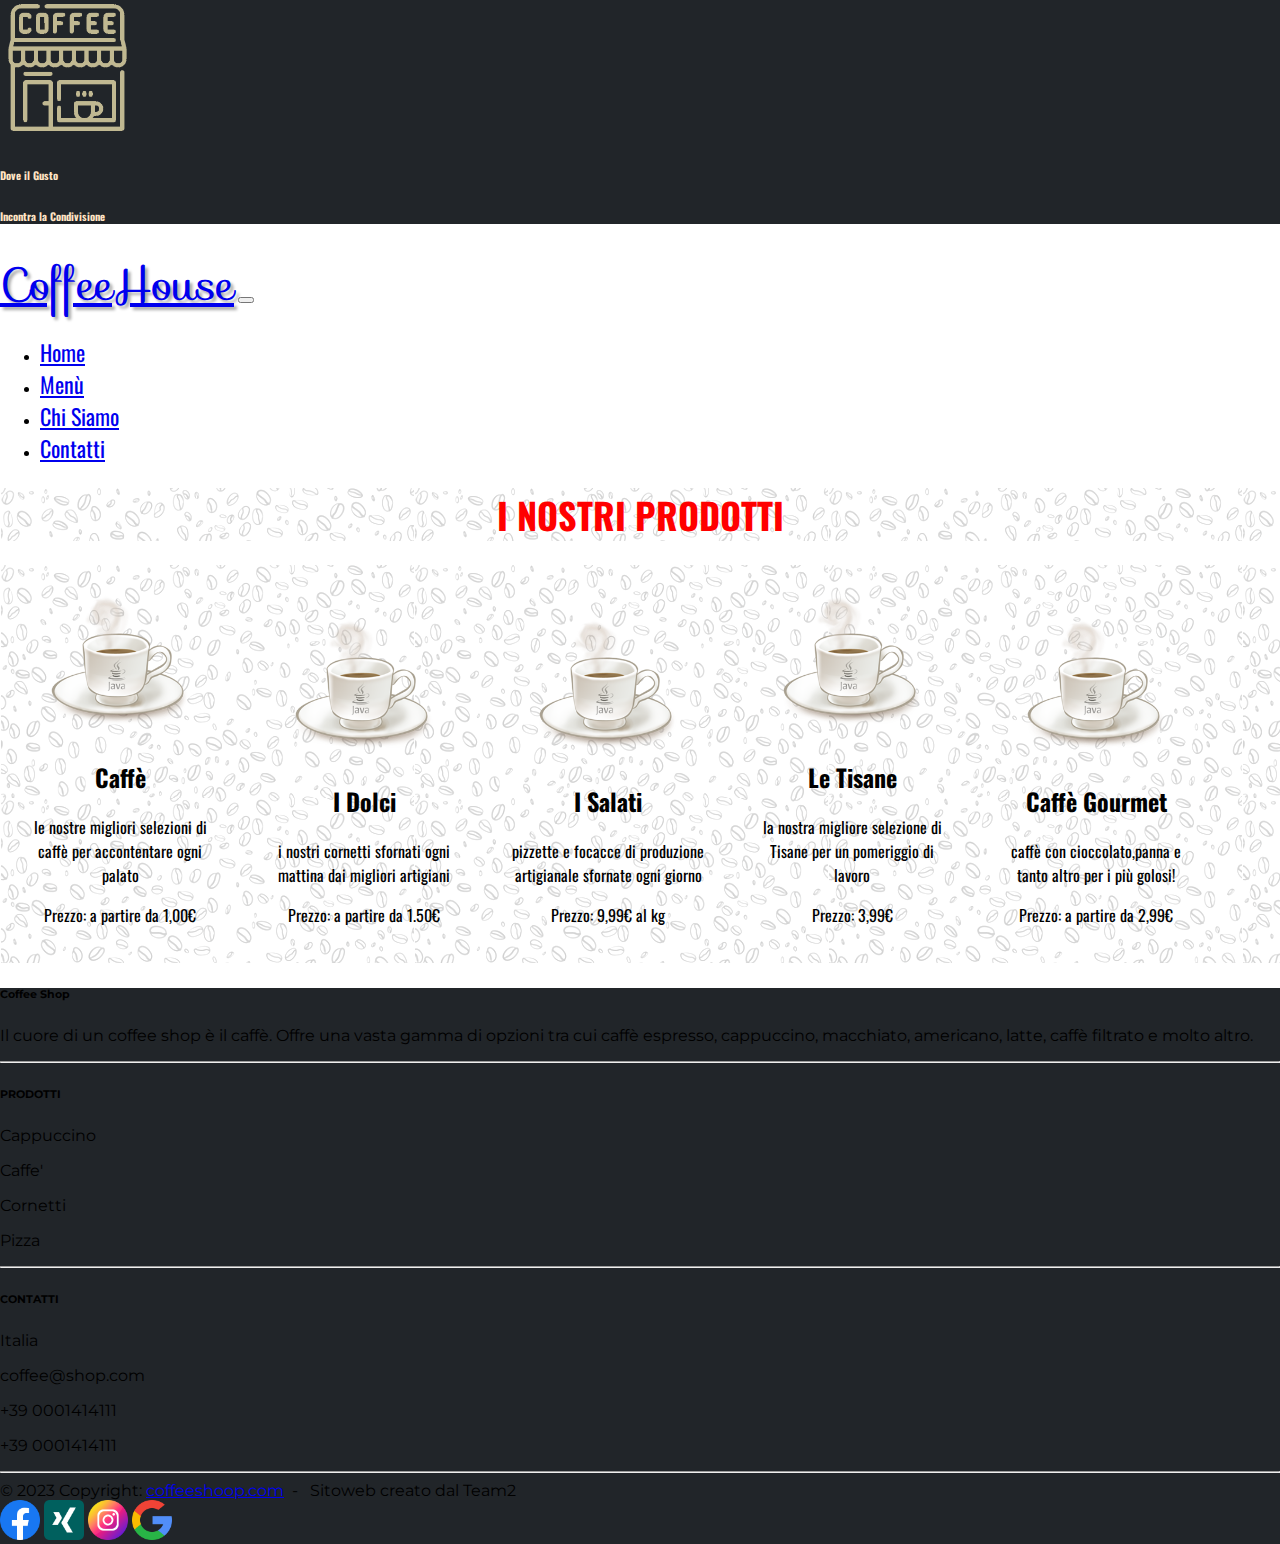
<file: sitoweb_bitcamp_team2/menu.html>
﻿<!DOCTYPE html>
<html>
<head>
    <meta charset="utf-8" />
    <link href="https://cdn.jsdelivr.net/npm/bootstrap@5.3.2/dist/css/bootstrap.min.css" rel="stylesheet" integrity="sha384-T3c6CoIi6uLrA9TneNEoa7RxnatzjcDSCmG1MXxSR1GAsXEV/Dwwykc2MPK8M2HN" crossorigin="anonymous">
    <script src="https://cdn.jsdelivr.net/npm/bootstrap@5.3.2/dist/js/bootstrap.bundle.min.js" integrity="sha384-C6RzsynM9kWDrMNeT87bh95OGNyZPhcTNXj1NW7RuBCsyN/o0jlpcV8Qyq46cDfL" crossorigin="anonymous"></script>
    <link rel="stylesheet" href="https://fonts.googleapis.com/css?family=Sofia|Indie Flower|Satisfy|Montserrat|Oswald&effect=outline">

    <title>Menù Prodotti Caffè</title>
        <style>
            .product-container {
                text-align: center;
                margin: 20px;
                display: inline-block;
                width: 200px;
            }

            .product-image {
                width: 150px;
                height: 150px;
            }

            body {
                background-color: beige) ;              
                background-size: cover; /*permette di ricoprire l'intero body*/
                margin: 0; /*rimuove margine esterno predefinito*/
                padding: 0; /*rimuove margine interno*/
            }

            h1 {
                color: red;
                font-size: 36px;
                text-align: center;
                
            }
        </style>
</head>
<body>
    <header>
        <nav class="navbar navbar-expand-lg navbar-dark bg-dark">
            <!-- LOGO + SLOGAN SITO-->   
            <div style="background-color: #212529; color: bisque; font-family: 'Sofia'; font-size: medium;">
              <img src="img/logo.png" width="135" height="135" />
              <h6 style="font-family: 'Oswald';">Dove il Gusto </h6><h6 style="font-family: 'Oswald';">Incontra la Condivisione </h6>
              </div>
            <a class="navbar-brand" href="#" style="font-family: 'Sofia';text-shadow: 3px 3px 3px #ababab; font-size: 45px;">CoffeeHouse</a>
            <button class="navbar-toggler" type="button" data-bs-toggle="collapse"
                    data-bs-target="#navbarNav" aria-controls="navbarNav" aria-expanded="false"
                    aria-label="toggle navigation">
                <span class="navbar-toggler-icon"></span>
            </button>

            <div class="collapse navbar-collapse" id="navbarNav">
                    <!--Inizio Menù-->
                    <!-- INIZIO MENU' -->
                <ul class="navbar-nav" >
                    <li class="nav-item active">
                        <!--active quello a cui si riferisce il focus del link-->
                        <a class="nav-link"style="font-family: 'Oswald'; font-size: 22px;" href="index.html">Home</a>
                    </li>
                    <li class="nav-item">
                        <a class="nav-link" style="font-family: 'Oswald'; font-size: 22px;" href="menu.html">Menù</a>
                    </li>
                    <li class="nav-item">
                        <a class="nav-link"style="font-family: 'Oswald'; font-size: 22px;"
                           href="chisiamo.html">Chi Siamo</a>
                    </li>
                    <li class="nav-item">
                      <a class="nav-link" style="font-family: 'Oswald'; font-size: 22px;"
                         href="Contatti.html">Contatti</a>
                </ul>
            </div>
        </nav>

    </header>
    <h1 style="font-family: 'Oswald';font-family: 'Oswald';background-image:url('img/bg_pattern_chiaro.png');">I NOSTRI PRODOTTI</h1>
    <div id="product-slider" class="row justify-content-center" style="background-image:url('img/bg_pattern_chiaro.png')">
        <div class="product-container" >
            <img src="img/java_coffee5.png" alt="Caffè 1" class="product-image">
            <h2 style="font-family: 'Oswald';">Caffè</h2>
            <p style="font-family: 'Oswald';">le nostre migliori selezioni di caffè per accontentare ogni palato</p>
            <p style="font-family: 'Oswald';">Prezzo: a partire da 1,00€</p>
        </div>
        <div class="product-container">
            <img src="img/java_coffee5.png" alt="Caffè 2" class="product-image">
            <h2 style="font-family: 'Oswald';">I Dolci</h2>
            <p style="font-family: 'Oswald';">i nostri cornetti sfornati ogni mattina dai migliori artigiani</p>
            <p style="font-family: 'Oswald';">Prezzo: a partire da 1.50€</p>
        </div>
        <div class="product-container">
            <img src="img/java_coffee5.png" alt="Caffè 3" class="product-image">
            <h2 style="font-family: 'Oswald';">I Salati</h2>
            <p style="font-family: 'Oswald';">pizzette e focacce di produzione artigianale sfornate ogni giorno</p>
            <p style="font-family: 'Oswald';">Prezzo: 9,99€ al kg</p>
        </div>
        <div class="product-container">
            <img src="img/java_coffee5.png" alt="Caffè 4" class="product-image">
            <h2 style="font-family: 'Oswald';">Le Tisane</h2>
            <p style="font-family: 'Oswald';">la nostra migliore selezione di Tisane per un pomeriggio di lavoro</p>
            <p style="font-family: 'Oswald';">Prezzo: 3,99€</p>
        </div>
        <div class="product-container">
            <img src="img/java_coffee5.png" alt="Caffè 5" class="product-image">
            <h2 style="font-family: 'Oswald';">Caffè Gourmet</h2>
            <p style="font-family: 'Oswald';"> caffè con cioccolato,panna e tanto altro per i più golosi!</p>
            <p style="font-family: 'Oswald';">Prezzo: a partire da 2,99€</p>
        </div>
    </div>
    </main>
    <footer>
        <!-- <div class="container my-5"> -->
            <!-- Footer -->
            <footer
                    class="text-center text-lg-start text-white"
                    style="background-color: #212529; font-family: 'Montserrat';">
              <div class="container p-4 pb-0">
                <section class="">
                  <div class="row">
                    <div class="col-md-3 col-lg-3 col-xl-3 mx-auto mt-3">
                      <h6 class="text-uppercase mb-4 font-weight-bold">
                        Coffee Shop
                      </h6>
                      <p>
                        Il cuore di un coffee shop è il caffè. Offre una vasta gamma di opzioni tra cui caffè espresso, cappuccino, macchiato, americano, latte, caffè filtrato e molto altro.
                      </p>
                    </div>
                    <hr class="w-100 clearfix d-md-none" />
                    <div class="col-md-2 col-lg-2 col-xl-2 mx-auto mt-3">
                      <h6 class="text-uppercase mb-4 font-weight-bold">PRODOTTI</h6>
                      <p>
                        <a class="text-white">Cappuccino</a>
                      </p>
                      <p>
                        <a class="text-white">Caffe'</a>
                      </p>
                      <p>
                        <a class="text-white">Cornetti</a>
                      </p>
                      <p>
                        <a class="text-white">Pizza</a>
                      </p>
                    </div>

                    <hr class="w-100 clearfix d-md-none" />

                    <div class="col-md-4 col-lg-3 col-xl-3 mx-auto mt-3">
                      <h6 class="text-uppercase mb-4 font-weight-bold">CONTATTI</h6>
                      <p><i class="fas fa-home mr-3"></i>Italia</p>
                      <p><i class="fas fa-envelope mr-3"></i> coffee@shop.com</p>
                      <p><i class="fas fa-phone mr-3"></i> +39 0001414111</p>
                      <p><i class="fas fa-print mr-3"></i> +39 0001414111</p>
                    </div>
                  </div>
                </section>
            
                <hr class="my-3">
          
                <section class="p-3 pt-0">
                  <div class="row d-flex align-items-center">
                    <div class="col-md-7 col-lg-8 text-center text-md-start">
                      <div class="p-3">
                        © 2023 Copyright:
                        <a class="text-white" href="#">coffeeshoop.com</a>&nbsp; - &nbsp; <p style="display: inline;">Sitoweb creato dal Team2</p>
                      </div>
                      <!-- Copyright -->
                    </div>
                    <!-- Grid column -->
          
                    <!-- Grid column -->
                    <div class="col-md-5 col-lg-4 ml-lg-0 text-center text-md-end">
                      <a href="#"><img src="img/facebook.png" width="40" height="40" /></a> 
                      <a href="#"><img src="img/twetter.png" width="40" height="40" /></a>
                      <a href="#"><img src="img/instagram.png" width="40" height="40" /></a>
                      <a href="#"><img src="img/google.png" width="40" height="40" /></a>
                    </div>
                  </div>
                </section>
              </div>
            </footer>
    </footer>
</body>
</html>
</file>
<file: centro assistenza tecnico  11-12/StyleSheet1.css>
﻿@font-face {
    src: url(gtw.ttf);
    font-family: vomit;
}

body {
    margin: 0;
    font-family: vomit;
    background-color: white;
}

.imgNavbar {
    background-repeat: no-repeat;
    background-size: cover;
    max-height: 440px;
    max-width: 100%;
}

a {
    color: black;
    font-size: 17px;
}

.header {
    background-color: white;
    box-shadow: 1px 1px 4px 0 rgba(0,0,0, .1);
    width: 100%;
    z-index: 1;
}

    .header ul {
        margin-left: 150px;
        padding: 0;
        list-style: none; /*per togliere i pallini*/
        overflow: hidden;
        background-color: white;
    }

        .header ul li {
            padding: 5px;
            margin: 0;
            font-size: 14px;
            line-height: 1.5;
        }

        .header ul a {
            display: block; /*per dare l'opportunità di cliccare ovunque nella voci del menu e non solo sulle scritte*/
            text-decoration: none;
            border-radius: 20px;
        }

            .header ul a:hover {
                background-color: #1E1065;
                color: white;
            }

            .header ul a:current {
                background-color: #1E1065;
                color: white;
            }

    .header .menu {
        clear: both; /*guarda menu, non ti devi adeguare al logo, devi restare lì*/
        max-height: 0;
        transition: max-height .2s ease-out; /*con transition per animazione, cambierà altezza*/
    }

    .header .menu-icon {
        padding: 28px 20px; /*icona del menu*/
        position: relative; /*relative perché poi, all'interno icono absolute. absolute deve trovarsi in relative, altrimenti farà riferimento a elemento superiore*/
        float: right;
        cursor: pointer;
    }

        .header .menu-icon .nav-icon {
            background-color: grey;
            display: inline-block;
            width: 18px;
            height: 2px;
            position: relative;
            transition: background-color .2s ease-out;
        }
            /*creare 2 liniette hamb pseudoelementi, non esistono. li creiamo noi*/
            .header .menu-icon .nav-icon::before,
            .header .menu-icon .nav-icon::after {
                background-color: grey;
                content: "";
                display: block;
                height: 100%; /*fa riferimento all'elemento originale*/
                width: 100%;
                transition: all .2s ease-out;
                position: absolute
            }

            .header .menu-icon .nav-icon::before {
                top: 5px;
            }

            .header .menu-icon .nav-icon::after {
                top: -5px;
            }

    .header .menu-btn {
        display: none; /*nasconde la checkbox*/
    }

        .header .menu-btn:checked ~ .menu { /*quando checkbox è checkata l'effetto che vogliamo lo vai a dare a menu, che grazie alla tilde ~abbiamo quale sia*/
            max-height: 400px;
        }

        .header .menu-btn:checked ~ .menu-icon .nav-icon {
            background-color: transparent; /*ci serve scompaia solo l'elemento nav principale, venga tolto */
        }

            .header .menu-btn:checked ~ .menu-icon .nav-icon::before {
                transform: rotate(-45deg);
                top: 0;
            }

            .header .menu-btn:checked ~ .menu-icon .nav-icon::after {
                transform: rotate(45deg);
                top: 0;
            }

/*quanto fatto finora è mobile first adesso dobbiamo pensare ai media*/

@media(min-width:48em) {
    .header li {
        float: left;
    }

        .header li a {
            padding: 20px 30px;
        }

    .header .menu {
        clear: none; /*il float deve avere effetto*/
        float: right;
        max-height: 300px;
        margin-right: 70px;
    }

    .header .menu-icon {
        display: none; /*fa sparire hamburger*/
    }
}

.bandiere { /*c: class div bandiere*/
    display: grid;
    grid-template-columns: repeat(2,1fr);
    gap: 5px;
    margin-left: 100px;
    padding: 0;
}

.itCss { /* C: css bandiere bottone*/

    overflow: hidden;
    border: none;
    cursor: pointer;
    background-color: transparent;
    border-radius: 10px;
    padding: 0;
}

.enCss { /* C: css bandiere bottone*/

    border: none;
    padding: 0;
    cursor: pointer;
    background-color: transparent;
    border-radius: 10px !important;
    overflow: hidden;
}

.itCss, .enCss {
    margin: 0;
    padding: 0;
}

    .itCss img, .enCss img {
        pointer-events: none;
    }

.buttonImg { /* C: css bandiere immagine*/
    width: 100%;
    height: 100%;
    object-fit: cover;
    display: block;
    transition: transform 0.3s ease-in-out;
}

.itCss:hover img { /* C: css bandiere*/
    transform: scale(1.1);
}

.enCss:hover img { /* C: css bandiere*/
    transform: scale(1.1);
}

.itCss, .enCss {
    width: 100px;
}


.servizi{
    text-align: center;
    font-size: 25px;
}

.bunker {
    display: flex;
    flex-wrap: wrap;
    align-items: center;
    justify-content: center;
    height: 60vh;
    text-align: center;
    margin-top: -5px;
   
}

.image-block {
    display: flex;
    flex-wrap:wrap;
    margin-top:50px;
    justify-content:center;
  
}

.image {
    display:flex;
    flex-wrap:wrap;
    width: 300px;
    height: 200px; /* Imposta l'altezza desiderata per tutte le immagini */
    margin:20px;
    transition: transform 0.3s ease-in-out;

}

    .image:hover {
        transform: scale(1.2);
    }

.container2 {
    display: flex;
    flex-wrap: wrap; /* Aggiunto per far funzionare il wrapping su schermi più piccoli */
    margin-top: 50px;
    align-content:space-between;
}

.text-container {
    flex: 1; /* Per occupare lo spazio rimanente */
    padding: 20px;
    background-color: #4596B4; /*c: Cambiato colore. questo è il colore dei box*/
    height: 340px;
    color: #fff;
}

.image-container {
    flex: 1; /* Per occupare lo spazio rimanente */
    margin-top: 0px;
    margin-left: 0;
    height: 100px; /* Altezza automatica */
    width:200px;
}

.scritte{
    text-align:center;
}



@media only screen and (max-width: 768px) {
    .container2 {
        flex-direction: column;
    }

    .text-container,
    .image-container {
        width: 100%; /* Su schermi più piccoli, entrambi occupano tutta la larghezza */
        margin-right: 0; /* Nessun margine destro su schermi più piccoli */
    }
}

.footer {
    background-image: url(backFooter.png); /*c: aggiunto background*/
    background-position: center; /*c:aggiunto*/
    background-repeat: no-repeat; /*c:aggiunto*/
    justify-content: center;
    height: 23vh; /*cambiata altezza*/
    text-align: center;
    margin-top: 150px; /*c: PROVA PER VEDERE SE RIESCO A STACCARE UN PO' IL FOOTER*/
    color: white; /*c: aggiunto*/
    justify-content: space-between;
    justify-items: center;
    display: flex;
}

.textFooter { /*c: aggiunto*/
    margin-top: 10px;
    
}
.bottom-text { /*c: aggiunto*/
    margin-top: 10px;
    
  
}



/*Style della pagina delle anagrafiche clienti*/
.form{
    font-size:25px;
    text-align:center;

}
.aCT {
    font-size: 25px;
    text-align: center;
    background-color: #4596B4;
    border-radius: 20px;
    padding:10%
}

.inserimentoClienti {
    align-content: center;
    background-color: #4596B4;
    border-radius: 20px;
    margin-left: 50px;
    margin-right: 50px;
}
.buttonAnagrafica {
    background-color: #1E1065;
    color: white;
    font-size: 30px;
    border-radius: 20px;
    font-family:vomit;
}
.container { /*c:style per login tecnici e clienti*/
    align-content: center;
    background-color: #4596B4;
    border-radius: 20px;
    margin-left: 500px;
    margin-right: 500px;
}
.pulsante { /*c:style per button login di area tecnici e clienti*/
    background-color: #1E1065;
    color: white;
    margin-left: 500px;
    margin-right: 500px;
    border-radius: 20px;
    font-size: 20px;
    font-family:vomit;
}
.contattiServizi { /*classe dei contatti in cui ci sono i servizi offerti*/
    max-width: 1200px;
    margin: 0 auto;
    overflow: hidden;
}/* C: Da qui in poi inserita la classe per i contatti */
.sectionC {
    display: flex;
    justify-content: space-between;
    padding: 2em 0;
    flex-wrap: wrap;
}
.contact-info {
    flex: 1;
    padding-right: 2em;
}
.contact-form {
    flex: 1;
    padding-left: 2em;
    margin-bottom: 40px;
    margin-right: 40px;
    background-color: #4596B4;
    border-radius: 20px;
}
.ulC {
    list-style: none;
    padding: 0;
}

.liC {
    margin-bottom: 1em;
}
.labelC {
    display: block;
    margin-bottom: 20px;
    color: #333;
    
}
.inputTextC {
    width: 90%;
    padding: 0.5em;
    margin-bottom: 50px;
    margin-right: 30px;
    padding-right: 20px;
    border-radius: 20px;
}
.pulsanteC {
    background-color: #1E1065;
    color: white;    
    margin-left:350px;    
    border-radius: 20px;
    font-size: 15px;
    font-family: vomit;
}
</file>
